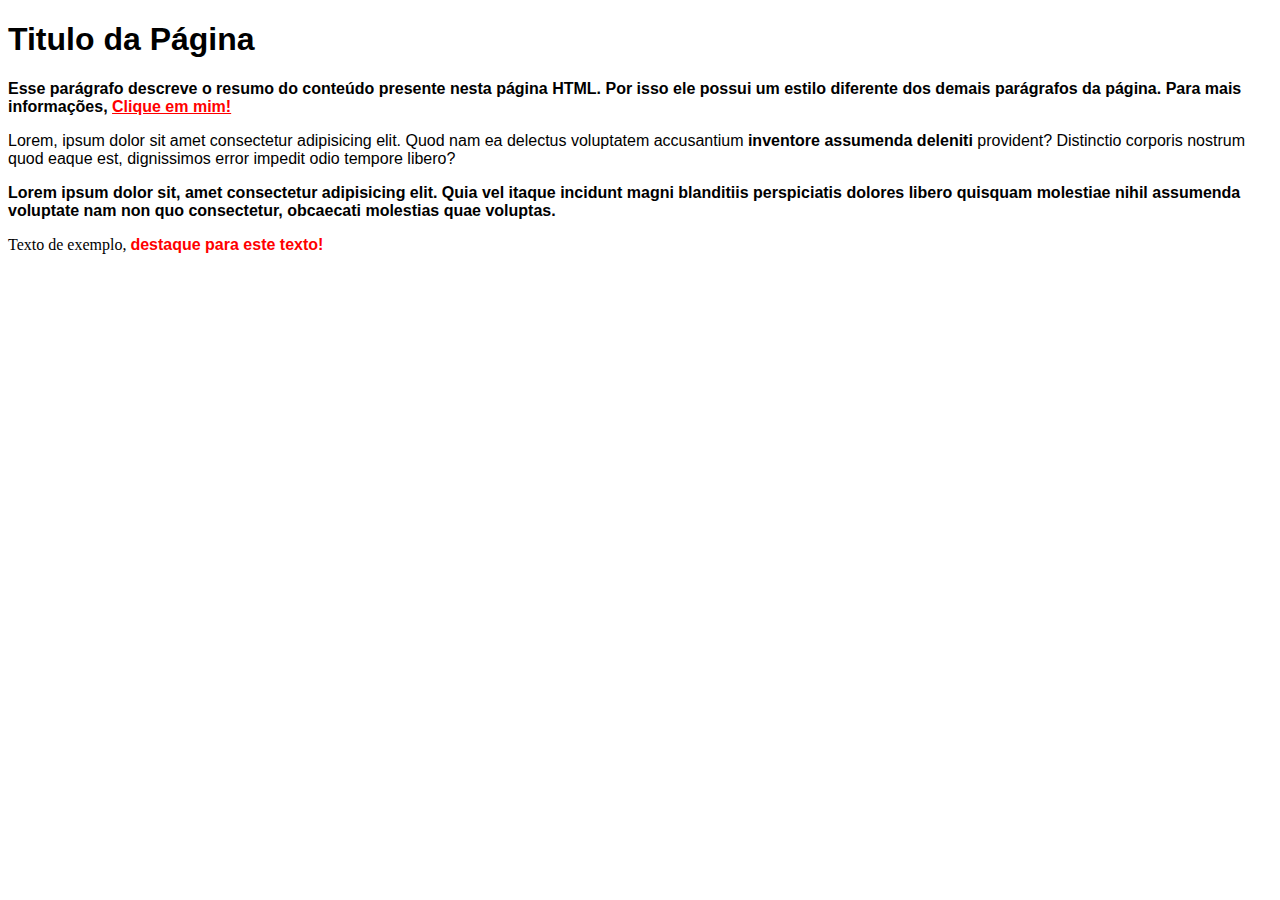
<file: Aula 11. 2 - CSS Seletores/index.html>
<!DOCTYPE html>
<html lang="pt-br">
<head>
    <meta charset="UTF-8">
    <meta name="viewport" content="width=device-width, initial-scale=1.0">
    <title>Exercícios Seletores</title>
    <link href="style.css" rel="stylesheet"/>
</head>
<body>
    <h1 class="destaque">Titulo da Página</h1>

    <p>
        Esse parágrafo descreve o resumo do conteúdo presente nesta página HTML.
        Por isso ele possui um estilo diferente dos demais parágrafos da página.
        Para mais informações, <a href="http://www.google.com">Clique em mim!</a>   
    </p>

    <p>
    Lorem, ipsum dolor sit amet consectetur adipisicing elit. Quod nam ea delectus
     voluptatem accusantium <strong>inventore assumenda deleniti</strong> provident? Distinctio corporis
     nostrum quod eaque est, dignissimos error impedit odio tempore libero?
    </p>
    <p class="destaque">
        Lorem ipsum dolor sit, amet consectetur adipisicing elit. Quia vel itaque
        incidunt magni blanditiis perspiciatis dolores libero quisquam molestiae nihil
         assumenda voluptate nam non quo consectetur, obcaecati molestias quae voluptas.
    </p>
<div>
    Texto de exemplo, <strong class="destaque">destaque para este texto!</strong>
</div>



</body>
</html>
</file>
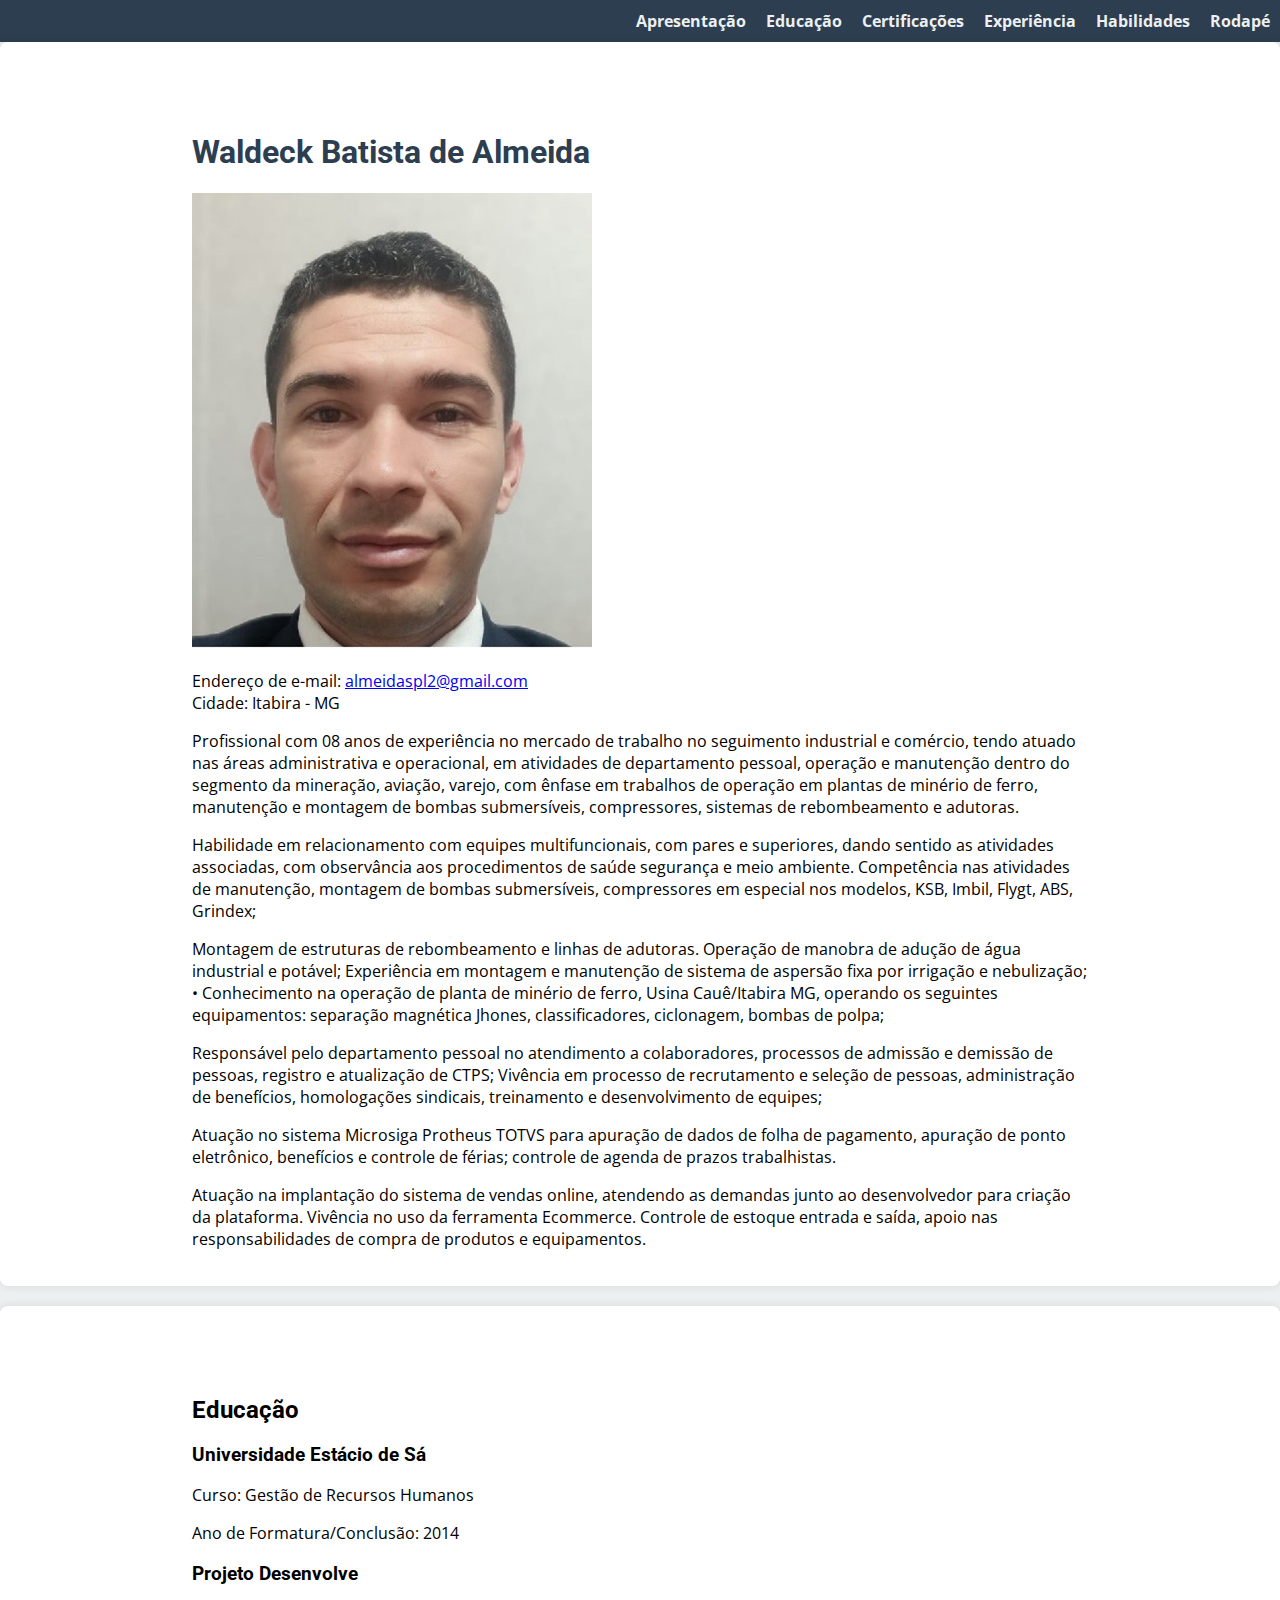
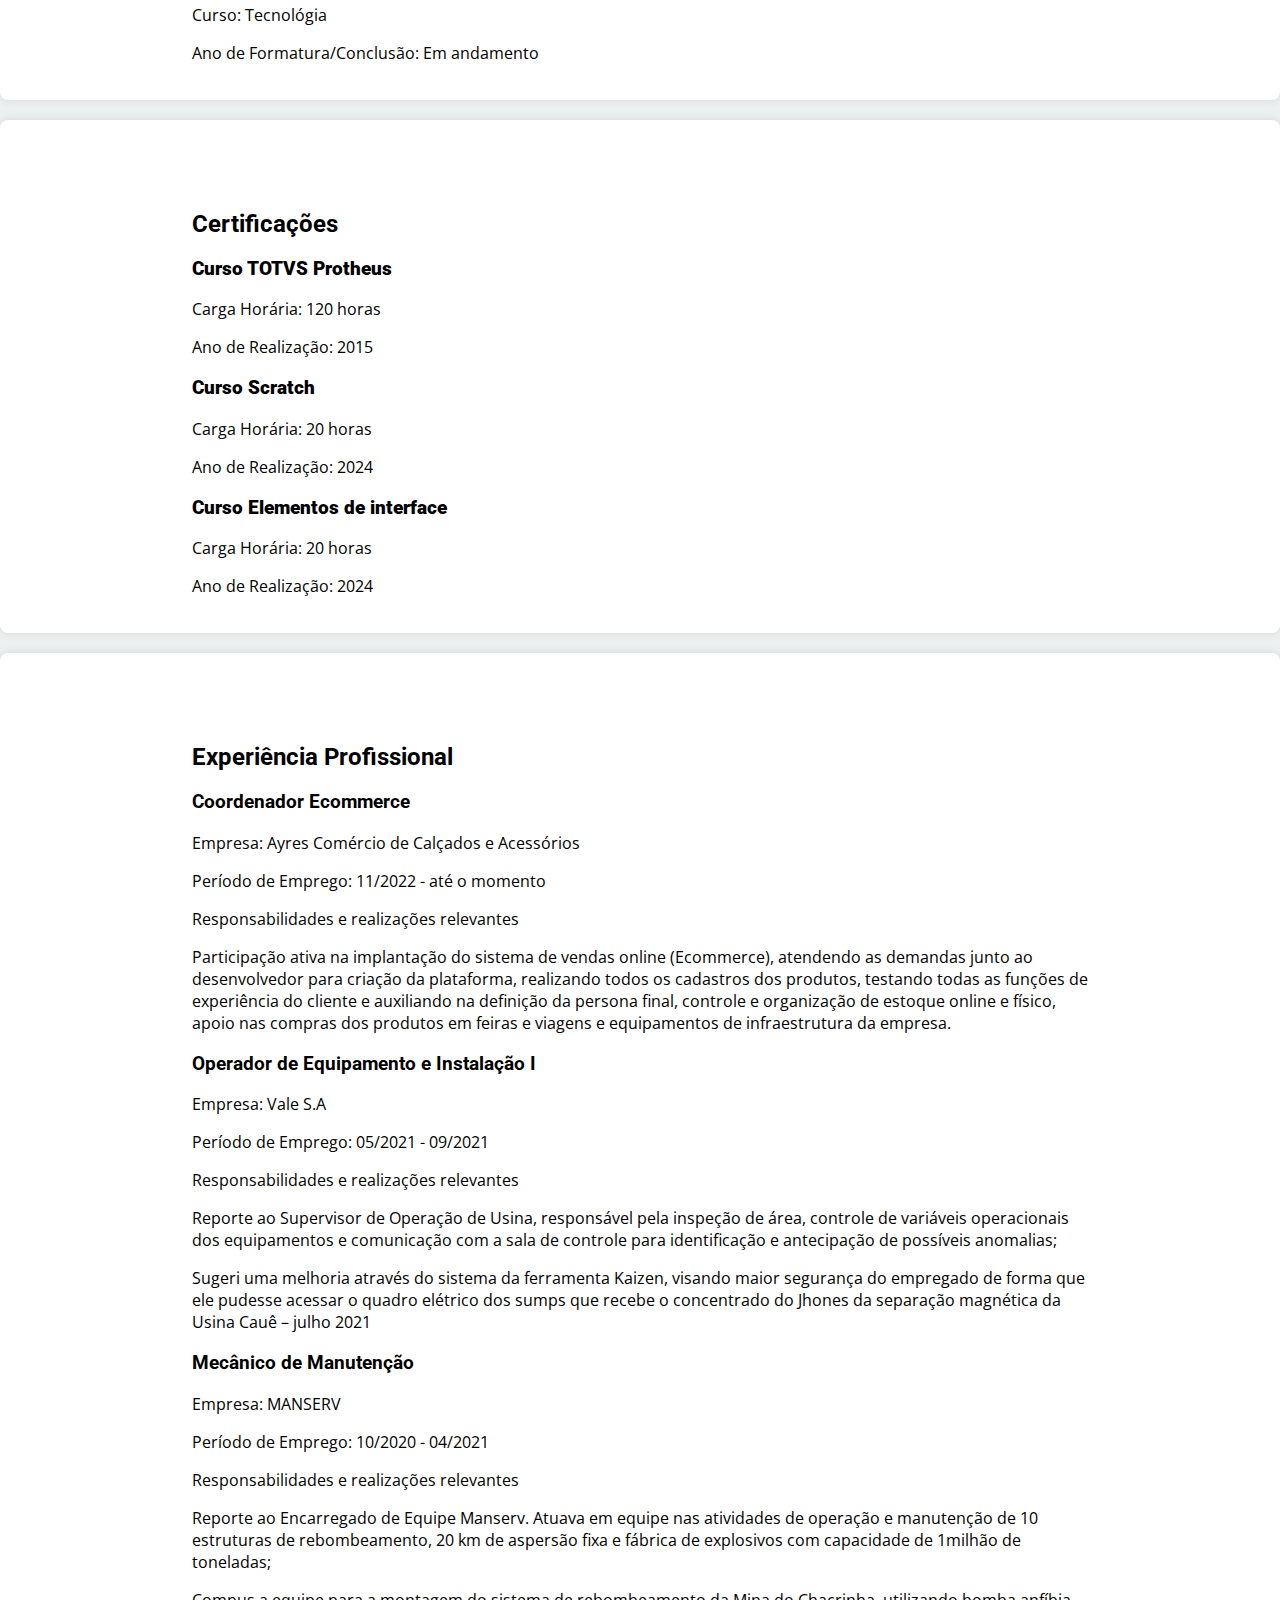
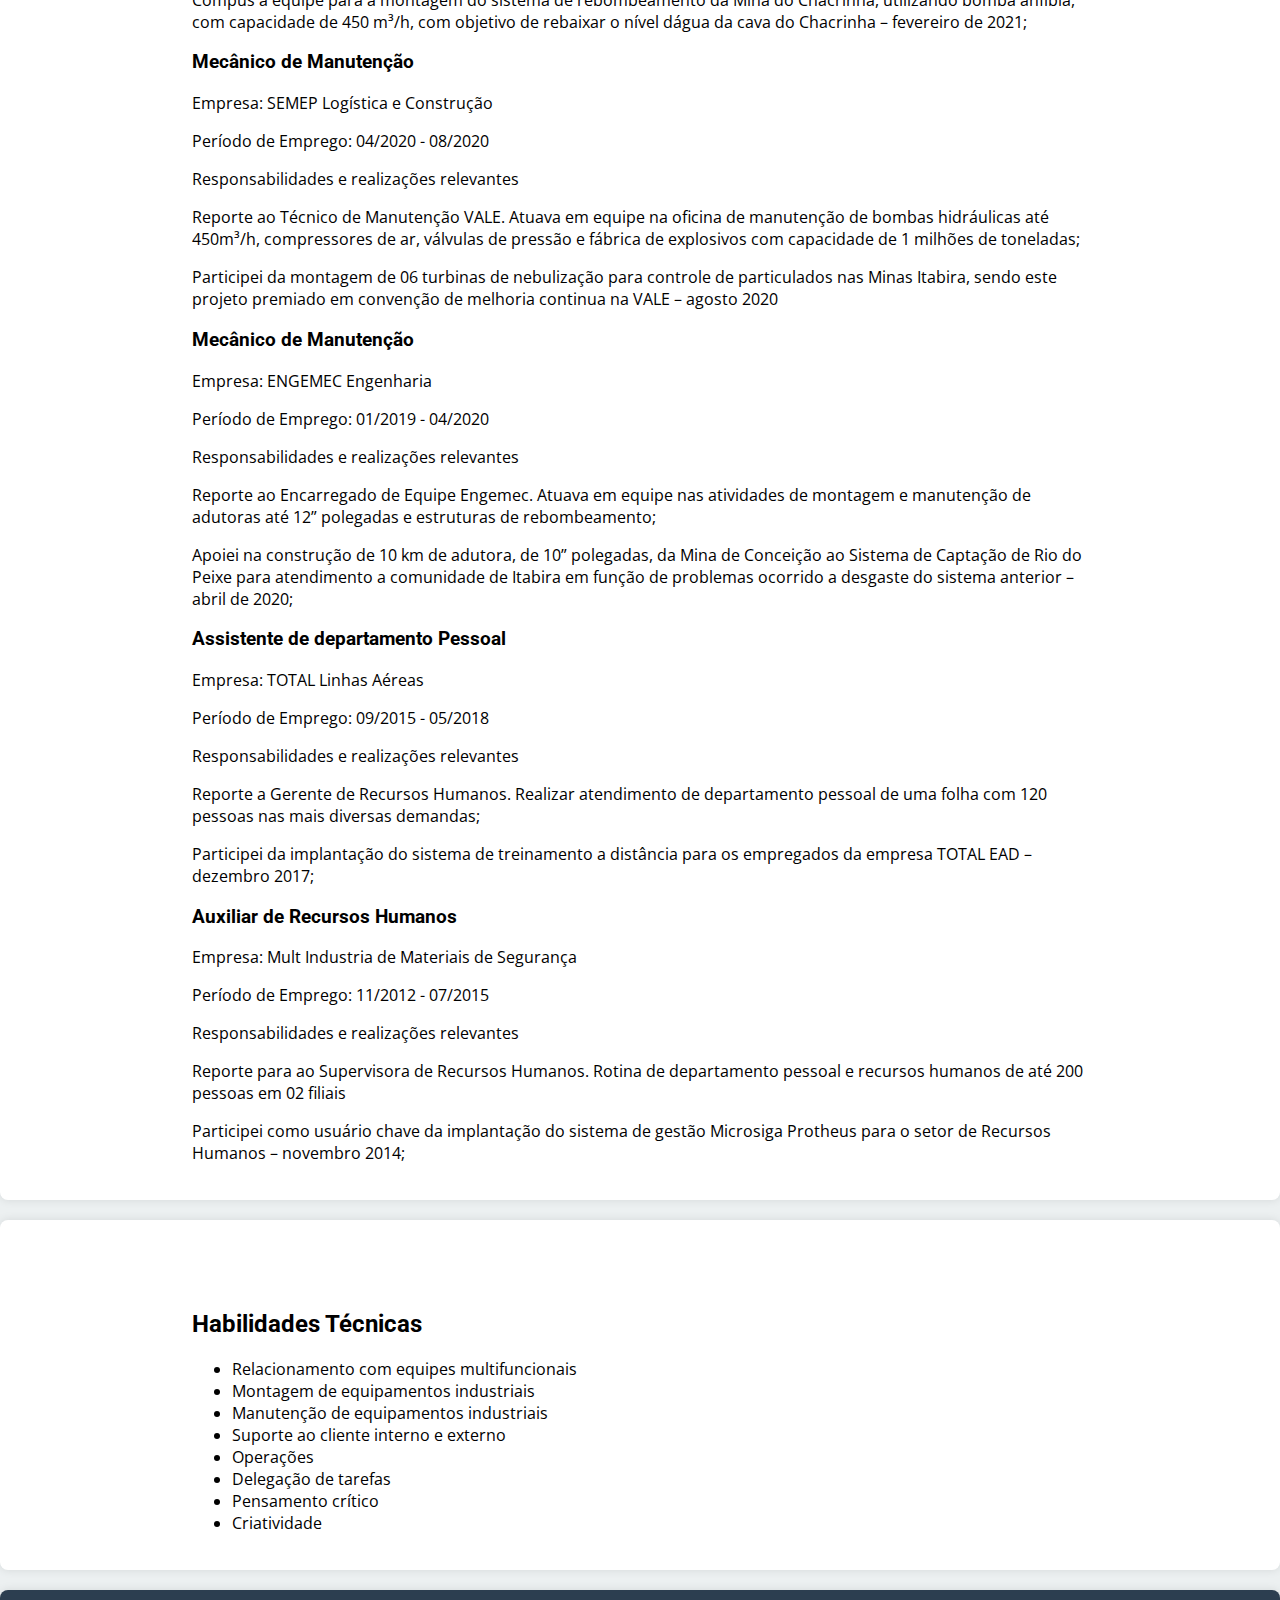
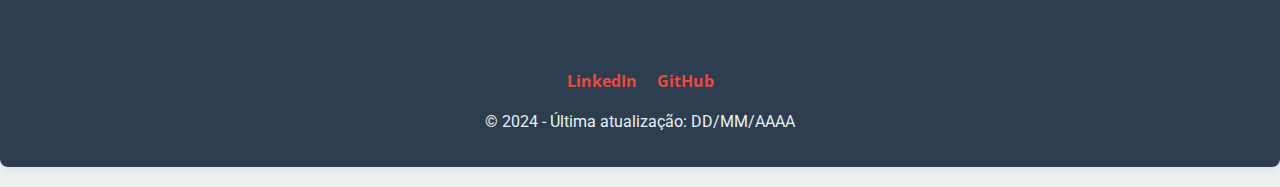
<file: Trabalho - Curriculo - CSS/index.html>
<!DOCTYPE html>
<html lang="pt-br">
<head>
    <meta charset="UTF-8">
    <meta name="viewport" content="width=device-width, initial-scale=1.0">
    <title>Currículo de Waldeck B. Almeida</title>
    <link rel="stylesheet" href="style.css"> <!-- Inclua o caminho correto para o arquivo CSS -->
</head>
<body>

<nav>
    <ul>
        <li><a href="#apresentacao">Apresentação</a></li>
        <li><a href="#educacao">Educação</a></li>
        <li><a href="#certificacoes">Certificações</a></li>
        <li><a href="#experiencia">Experiência</a></li>
        <li><a href="#habilidades">Habilidades</a></li>
        <li><a href="#rodape">Rodapé</a></li>
    </ul>
</nav>

<header id="apresentacao">
    <h1>Waldeck Batista de Almeida</h1>
    <img src="imgs/fotocv1.jpg" alt="Foto de [Seu Nome]"> <!-- Adicione o caminho correto para a sua foto -->
    <p>
        Endereço de e-mail: <a href="mailto:seuemail@example.com">almeidaspl2@gmail.com</a><br>
        Cidade: Itabira - MG
    </p>
    <p>
        Profissional com 08 anos de experiência no mercado de trabalho no seguimento industrial e comércio, tendo atuado nas 
        áreas administrativa e operacional, em atividades de departamento pessoal, operação e manutenção dentro do segmento 
        da mineração, aviação, varejo, com ênfase em trabalhos de operação em plantas de minério de ferro, manutenção e montagem de 
        bombas submersíveis, compressores, sistemas de rebombeamento e adutoras.
    </p>
    <p>
        Habilidade em relacionamento com equipes multifuncionais, com pares e superiores, dando sentido as atividades associadas,
        com observância aos procedimentos de saúde segurança e meio ambiente. 
        Competência nas atividades de manutenção, montagem de bombas submersíveis, compressores em especial nos modelos, KSB, Imbil, Flygt, ABS, Grindex;
    </p>
    <p>
        Montagem de estruturas de rebombeamento e linhas de adutoras. Operação de manobra de adução de água industrial e potável;
        Experiência em montagem e manutenção de sistema de aspersão fixa por irrigação e nebulização; • Conhecimento na operação 
        de planta de minério de ferro, Usina Cauê/Itabira MG, operando os seguintes equipamentos: separação magnética Jhones, 
        classificadores, ciclonagem, bombas de polpa;
    </p>
    <p>
        Responsável pelo departamento pessoal no atendimento a colaboradores, processos de admissão e demissão de pessoas, 
        registro e atualização de CTPS;
        Vivência em processo de recrutamento e seleção de pessoas, administração de benefícios, homologações sindicais, 
        treinamento e desenvolvimento de equipes;
    </p>
    <p>
        Atuação no sistema Microsiga Protheus TOTVS para apuração de dados de folha de pagamento, apuração de ponto eletrônico,
        benefícios e controle de férias; controle de agenda de prazos trabalhistas.
    </p>
    <p>
        Atuação na implantação do sistema de vendas online, atendendo as demandas junto ao desenvolvedor para criação da plataforma.
        Vivência no uso da ferramenta Ecommerce.
        Controle de estoque entrada e saída, apoio nas responsabilidades de compra de produtos e equipamentos.
    </p>
</header>

<section id="educacao">
    <h2>Educação</h2>
    <div>
        <h3>Universidade Estácio de Sá</h3>
        <p>Curso: Gestão de Recursos Humanos</p>
        <p>Ano de Formatura/Conclusão: 2014</p>
    </div>
    <div>
        <h3>Projeto Desenvolve</h3>
        <p>Curso: Tecnológia</p>
        <p>Ano de Formatura/Conclusão: Em andamento</p>
    </div>
    <!-- Adicione mais instituições conforme necessário -->
</section>

<section id="certificacoes">
    <h2>Certificações</h2>
    <div>
        <h3><strong>Curso TOTVS Protheus</strong></h3>
        <p>Carga Horária: 120 horas</p>
        <p>Ano de Realização: 2015</p>
    </div>
    <div>
        <h3><strong>Curso Scratch</strong></h3>
        <p>Carga Horária: 20 horas</p>
        <p>Ano de Realização: 2024</p>
    </div>
    <div>
        <h3><strong>Curso Elementos de interface</strong></h3>
        <p>Carga Horária: 20 horas</p>
        <p>Ano de Realização: 2024</p>
    </div>
    <!-- Adicione mais certificações conforme necessário -->
</section>

<section id="experiencia">
    <h2>Experiência Profissional</h2>
    <div>
        <h3>Coordenador Ecommerce</h3>
        <p>Empresa: Ayres Comércio de Calçados e Acessórios</p>
        <p>Período de Emprego: 11/2022 - até o momento</p>
        <p>Responsabilidades e realizações relevantes</p>
        <P>Participação ativa na implantação do sistema de vendas online (Ecommerce), atendendo as demandas junto ao desenvolvedor para criação da plataforma,
            realizando todos os cadastros dos produtos, testando todas as funções de experiência do cliente e auxiliando na definição da persona
            final, controle e organização de estoque online e físico, apoio nas compras dos produtos em feiras e viagens
            e equipamentos de infraestrutura da empresa. </P>
    </div>

    <div>
        <h3>Operador de Equipamento e Instalação I</h3>
        <p>Empresa: Vale S.A</p>
        <p>Período de Emprego: 05/2021 - 09/2021</p>
        <p>Responsabilidades e realizações relevantes</p>
        <P> Reporte ao Supervisor de Operação de Usina, responsável pela inspeção de área, controle de variáveis operacionais dos equipamentos e comunicação
            com a sala de controle para identificação e antecipação de possíveis anomalias; </P>
        <P>
            Sugeri uma melhoria através do sistema da ferramenta Kaizen, visando maior segurança do empregado de forma que ele pudesse acessar o quadro elétrico dos
            sumps que recebe o concentrado do Jhones da separação magnética da Usina Cauê – julho 2021
        </P>
    </div>

    <div>
        <h3>Mecânico de Manutenção</h3>
        <p>Empresa: MANSERV</p>
        <p>Período de Emprego: 10/2020 - 04/2021</p>
        <p>Responsabilidades e realizações relevantes</p>
        <P> Reporte ao Encarregado de Equipe Manserv. Atuava em equipe nas atividades de operação e manutenção de 10 estruturas de rebombeamento, 20 km de
            aspersão fixa e fábrica de explosivos com capacidade de  1milhão de toneladas; </P>
        <P>
            Compus a equipe para a montagem do sistema de rebombeamento da Mina do Chacrinha, utilizando bomba anfíbia, com capacidade de 450 m³/h, com objetivo
            de rebaixar o nível dágua da cava do Chacrinha – fevereiro de 2021;
        </P>
    </div>

    <div>
        <h3>Mecânico de Manutenção</h3>
        <p>Empresa: SEMEP Logística e Construção</p>
        <p>Período de Emprego: 04/2020 - 08/2020</p>
        <p>Responsabilidades e realizações relevantes</p>
        <P> Reporte ao Técnico de Manutenção VALE. Atuava em equipe na oficina de manutenção de bombas hidráulicas até 450m³/h, compressores de ar, válvulas de pressão
            e fábrica de explosivos com capacidade de 1 milhões de toneladas;</P>
        <P>
            Participei da montagem de 06 turbinas de nebulização para controle de particulados nas Minas Itabira, sendo este projeto premiado em convenção de melhoria
            continua na VALE – agosto 2020
        </P>
    </div>

    <div>
        <h3>Mecânico de Manutenção</h3>
        <p>Empresa: ENGEMEC Engenharia</p>
        <p>Período de Emprego: 01/2019 - 04/2020</p>
        <p>Responsabilidades e realizações relevantes</p>
        <P>Reporte ao Encarregado de Equipe Engemec. Atuava em equipe nas atividades de montagem e manutenção de adutoras até 12” polegadas
            e estruturas de rebombeamento;
        </P>
        <P> Apoiei na construção de 10 km de adutora, de 10” polegadas, da Mina de Conceição ao Sistema de Captação de Rio do Peixe para
            atendimento a comunidade de Itabira em função de problemas ocorrido a desgaste do sistema anterior – abril de 2020; 
        </P>
    </div>

    <div>
        <h3>Assistente de departamento Pessoal</h3>
        <p>Empresa: TOTAL Linhas Aéreas</p>
        <p>Período de Emprego: 09/2015 - 05/2018</p>
        <p>Responsabilidades e realizações relevantes</p>
        <P>Reporte a Gerente de Recursos Humanos. Realizar atendimento de departamento pessoal de uma folha
            com 120 pessoas nas mais diversas demandas;
        </P>
        <P>Participei da implantação do sistema de treinamento a distância para os empregados da empresa TOTAL EAD – dezembro 2017; </P>
    </div>

    <div>
        <h3>Auxiliar de Recursos Humanos</h3>
        <p>Empresa: Mult Industria de Materiais de Segurança</p>
        <p>Período de Emprego: 11/2012 - 07/2015</p>
        <p>Responsabilidades e realizações relevantes</p>
        <P>Reporte para ao Supervisora de Recursos Humanos. Rotina de departamento pessoal e recursos humanos de até 200 pessoas em 02 filiais </P>
        <P>Participei como usuário chave da implantação do sistema de gestão Microsiga Protheus para o setor de Recursos Humanos – novembro 2014; </P>
    </div>
    <!-- Adicione mais experiências conforme necessário -->
</section>

<section id="habilidades">
    <h2>Habilidades Técnicas</h2>
    <ul>
        <li>Relacionamento com equipes multifuncionais</li>
        <li>Montagem de equipamentos industriais</li>
        <li>Manutenção de equipamentos industriais</li>
        <li>Suporte ao cliente interno e externo</li>
        <li>Operações</li>
        <li>Delegação de tarefas</li>
        <li>Pensamento crítico</li>
        <li>Criatividade</li>
        <!-- Adicione mais habilidades conforme necessário -->
    </ul>
</section>

<footer id="rodape">
    <nav>
        <ul>
            <li><a href="https://www.linkedin.com/in/waldeck-batista-de-almeida?lipi=urn%3Ali%3Apage%3Ad_flagship3_profile_view_base_contact_details%3BT0ExE1zmTP%2BvEGVbeXFJBg%3D%3D" target="_blank">LinkedIn</a></li>
            <li><a href="https://github.com/wdkalmeida" target="_blank">GitHub</a></li>
            <!-- Adicione mais links conforme necessário -->
        </ul>
    </nav>
    <p>&copy; 2024 - Última atualização: DD/MM/AAAA</p>
</footer>

</body>
</html>
</file>
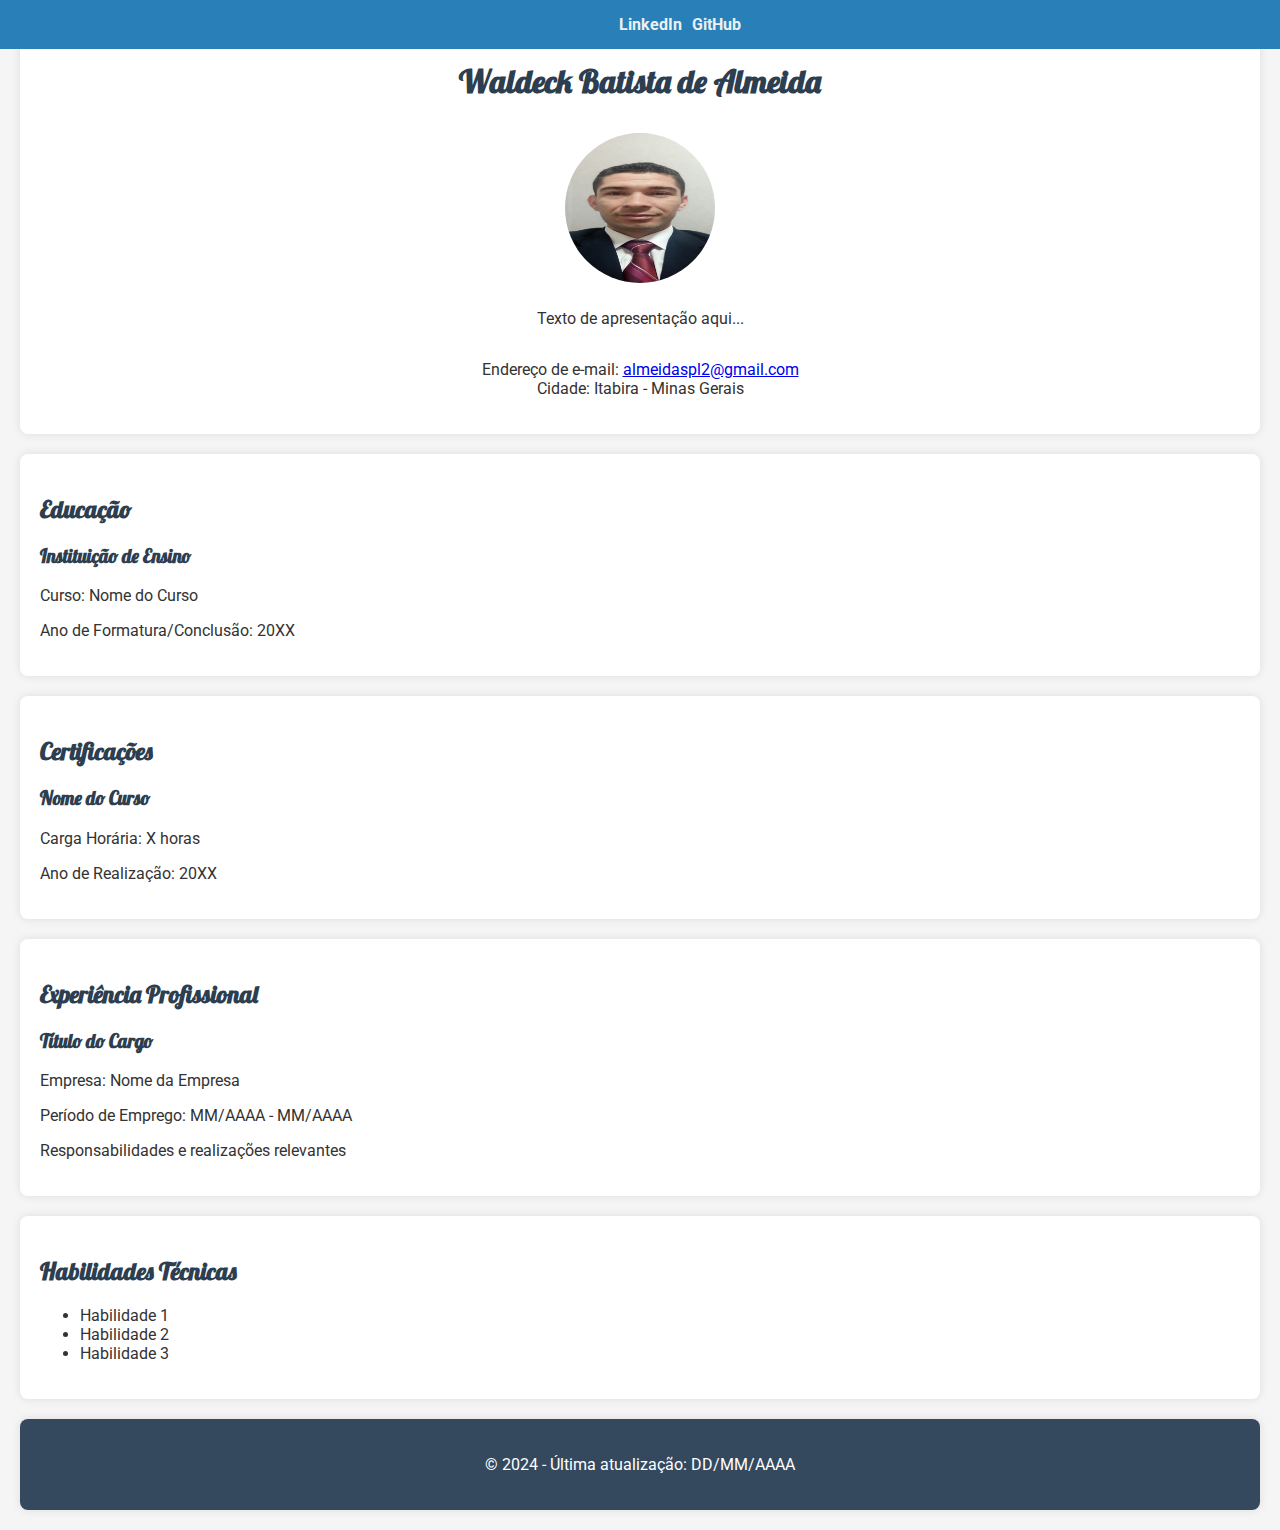
<file: Trabalho CV- NV/index.html>
<!DOCTYPE html>
<html lang="pt-br">
<head>
    <meta charset="UTF-8">
    <meta name="viewport" content="width=device-width, initial-scale=1.0">
    <title>Currículo de [Seu Nome]</title>
    <link rel="stylesheet" href="styles.css">
</head>
<body>

<nav>
    <ul>
        <li><a href="#apresentacao">Apresentação</a></li>
        <li><a href="#educacao">Educação</a></li>
        <li><a href="#certificacoes">Certificações</a></li>
        <li><a href="#experiencia">Experiência</a></li>
        <li><a href="#habilidades">Habilidades</a></li>
        <li><a href="#rodape">Rodapé</a></li>
    </ul>
</nav>

<header id="apresentacao">
    <h1>Waldeck Batista de Almeida</h1>
    <img src="imgs/WhatsApp Image 2024-06-14 at 17.10.03.jpeg" alt="Foto de [Seu Nome]">
    <p>
        Texto de apresentação aqui...
    </p>
    <p>
        Endereço de e-mail: <a href="mailto:seuemail@example.com">almeidaspl2@gmail.com</a><br>
        Cidade: Itabira - Minas Gerais
    </p>
</header>

<section id="educacao">
    <h2>Educação</h2>
    <div>
        <h3>Instituição de Ensino</h3>
        <p>Curso: Nome do Curso</p>
        <p>Ano de Formatura/Conclusão: 20XX</p>
    </div>
    <!-- Adicione mais instituições conforme necessário -->
</section>

<section id="certificacoes">
    <h2>Certificações</h2>
    <div>
        <h3><strong>Nome do Curso</strong></h3>
        <p>Carga Horária: X horas</p>
        <p>Ano de Realização: 20XX</p>
    </div>
    <!-- Adicione mais certificações conforme necessário -->
</section>

<section id="experiencia">
    <h2>Experiência Profissional</h2>
    <div>
        <h3>Título do Cargo</h3>
        <p>Empresa: Nome da Empresa</p>
        <p>Período de Emprego: MM/AAAA - MM/AAAA</p>
        <p>Responsabilidades e realizações relevantes</p>
    </div>
    <!-- Adicione mais experiências conforme necessário -->
</section>

<section id="habilidades">
    <h2>Habilidades Técnicas</h2>
    <ul>
        <li>Habilidade 1</li>
        <li>Habilidade 2</li>
        <li>Habilidade 3</li>
        <!-- Adicione mais habilidades conforme necessário -->
    </ul>
</section>

<footer id="rodape">
    <nav>
        <ul>
            <li><a href="https://linkedin.com/seu-perfil">LinkedIn</a></li>
            <li><a href="https://github.com/seu-username">GitHub</a></li>
            <!-- Adicione mais links conforme necessário -->
        </ul>
    </nav>
    <p>&copy; 2024 - Última atualização: DD/MM/AAAA</p>
</footer>

</body>
</html>
</file>
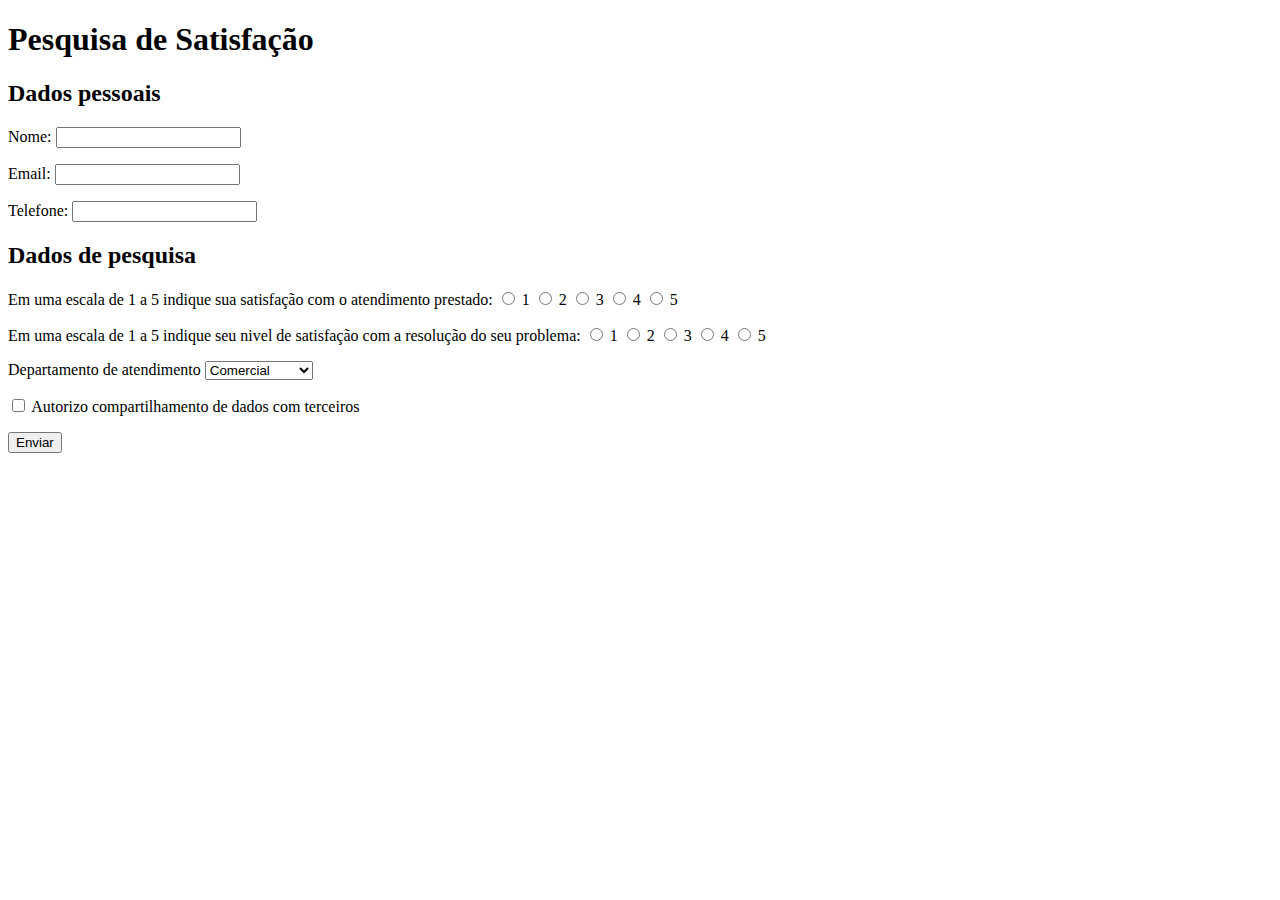
<file: Formulario.html>
<!DOCTYPE html>
<html lang="pt-br">
<head>
    <meta charset="UTF-8">
    <meta name="viewport" content="width=device-width, initial-scale=1.0">
    <title>Formulário de pesquisa</title>
</head>
<body>
    <h1>Pesquisa de Satisfação</h1>
    <form method="post" action="processar-pesquisa.html">
        <section>
            <h2>Dados pessoais</h2>
            <p>
                <label for="nome">Nome: </label>
                <input type="text" id="nome" />
            </p>
            <P>
                <label for="email">Email:</label>
                <input type="text" id="email" />
            </P>
            <p>
                <label for="telefone">Telefone: </label>
                <input type="tel" id="telefone" />
            </p>
        </section>
        <section>
            <h2>Dados de pesquisa</h2>
            <p>Em uma escala de 1 a 5 indique sua satisfação com o atendimento prestado:
                <input type="radio"  id="1" name="nivel-atendimento"/>
                <label for="1">1</label>
                <input type="radio"  id="2" name="nivel-atendimento"/>
                <label for="2">2</label>
                <input type="radio"  id="3" name="nivel-atendimento"/>
                <label for="3">3</label>
                <input type="radio"  id="4" name="nivel-atendimento"/>
                <label for="4">4</label>
                <input type="radio"  id="5" name="nivel-atendimento"/>
                <label for="5">5</label>
            </p>
            <P>
                Em uma escala de 1 a 5 indique seu nivel de satisfação com a resolução do seu problema:
                <input type="radio"  id="1" name="nivel-resolução"/>
                <label for="1">1</label>
                <input type="radio"  id="2" name="nivel-resolução"/>
                <label for="2">2</label>
                <input type="radio"  id="3" name="nivel-resolução"/>
                <label for="3">3</label>
                <input type="radio"  id="4" name="nivel-resolução"/>
                <label for="4">4</label>
                <input type="radio"  id="5" name="nivel-resolução"/>
                <label for="5">5</label>

            </P>
            <p>
                <label for="departamento"> Departamento de atendimento</label>
                <select>
                    <option>Comercial</option>
                    <option>Financeiro</option>
                    <option>Cancelamento</option>
                    <option>Logistica</option>
                    <option>Ecommerce</option>
                </select>
                <p>
                    <input type="checkbox" id="compartilhar-dados" />
                    <label for="compartilhar-dados">Autorizo compartilhamento de dados com terceiros</label>
                </p>
            </p>
        </section>
        <input type="submit" value="Enviar" />   
    </form>
</body>
</html>
</file>
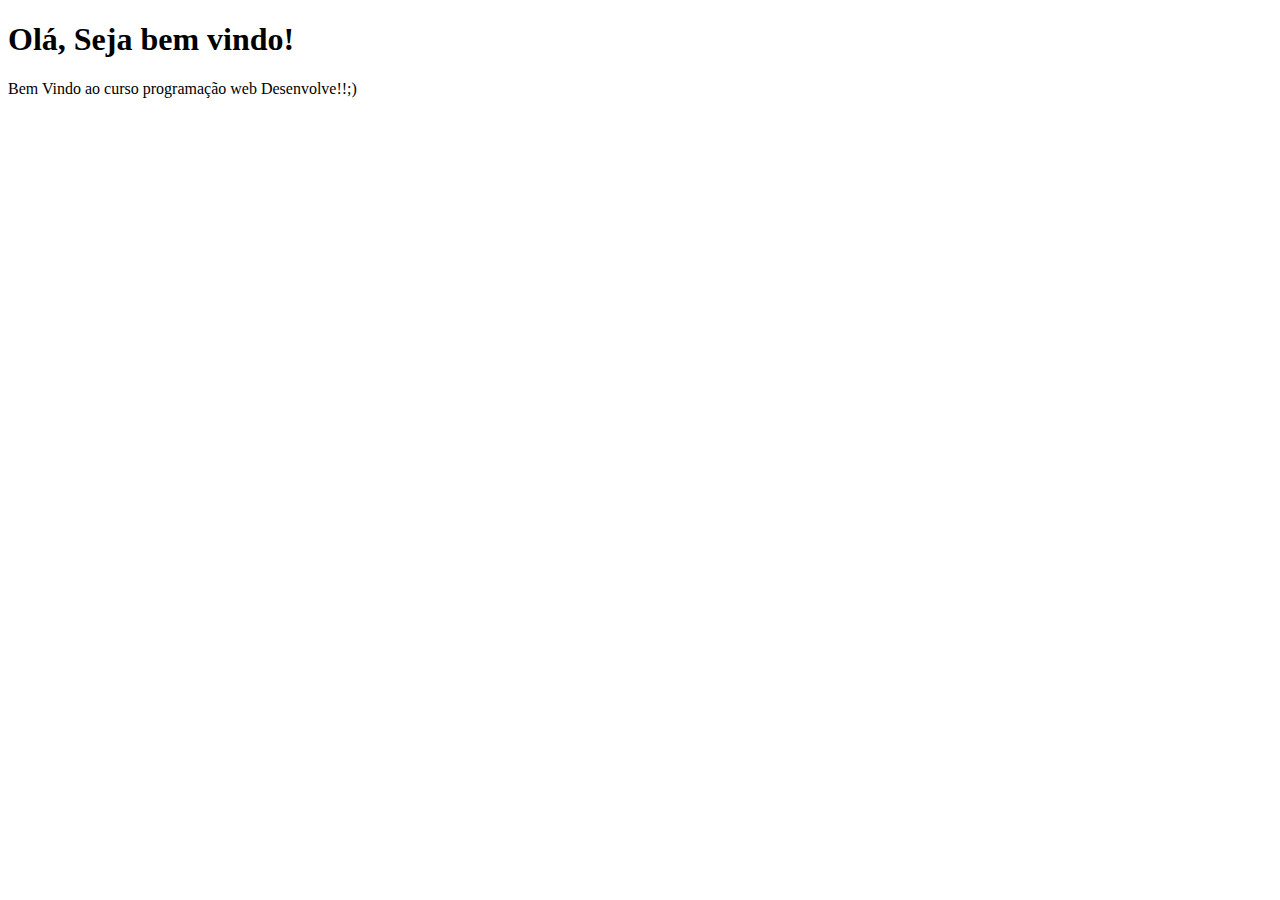
<file: hello-word.html>
<!DOCTYPE html>
<html>
    <head></head>
    <title>Olá Mundo!</title>

    <body>
        <h1>Olá, Seja bem vindo!</h1>
        <p>
            Bem Vindo ao curso programação web Desenvolve!!;)
        </p>
    </body>
    </body>
</html>
</file>
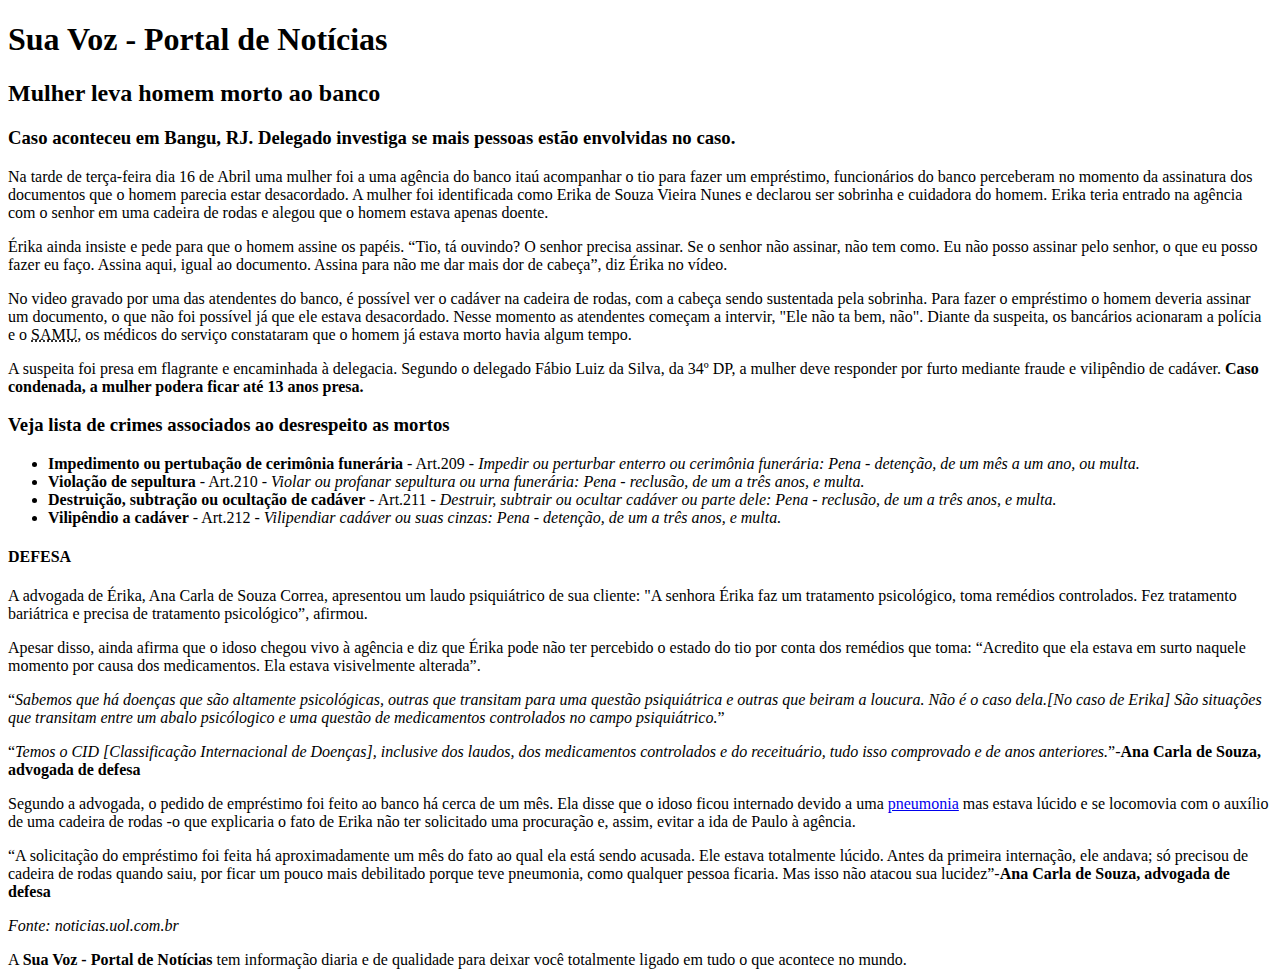
<file: noticia.html>
<!DOCTYPE html>
<html lang="pt-br">
<head>
    <meta charset="UTF-8">
    <meta name="viewport" content="width=device-width, initial-scale=1.0">
    <title>Sua Voz - Portal de Notícias</title>
</head>
<body>
    <h1>Sua Voz - Portal de Notícias</h1>

    <h2><strong>Mulher leva homem morto ao banco</strong></h2>
    <h3>Caso aconteceu em Bangu, RJ. Delegado investiga se mais pessoas estão envolvidas no caso.</h3>
    <div>
     </div>
    <p>
    Na tarde de terça-feira dia 16 de Abril uma mulher foi a uma agência do banco itaú acompanhar o tio para fazer um empréstimo, funcionários do banco perceberam 
 no momento da assinatura dos documentos que o homem parecia estar desacordado.
    A mulher foi identificada como Erika de Souza Vieira Nunes e declarou ser sobrinha e cuidadora do homem. Erika teria entrado na agência 
com o senhor em uma cadeira de rodas e alegou que o homem estava apenas doente.
</p>
<p>Érika ainda insiste e pede para que o homem assine os papéis. “Tio, tá ouvindo? O senhor precisa assinar. Se o senhor não assinar, não tem como.
Eu não posso assinar pelo senhor, o que eu posso fazer eu faço. Assina aqui, igual ao documento. Assina para não me dar mais dor de cabeça”, diz Érika no vídeo.
</p>
<p>No video gravado por uma das atendentes do banco, é possível ver o cadáver na cadeira de rodas, com a cabeça sendo sustentada pela sobrinha.
Para fazer o empréstimo o homem deveria assinar um documento, o que não foi possível já que ele estava desacordado. Nesse momento as atendentes 
começam a intervir, "Ele não ta bem, não". Diante da suspeita, os bancários acionaram a polícia e o <abbr title="Serviço Atendimento Movél Urgência">SAMU</abbr>,
os médicos do serviço constataram que o homem já estava morto havia algum tempo.
</p>

<p>A suspeita foi presa em flagrante e encaminhada à delegacia. 
    Segundo o delegado Fábio Luiz da Silva, da 34º DP, a mulher deve responder por furto mediante fraude e vilipêndio de cadáver. <strong>Caso condenada, a mulher
        podera ficar até 13 anos presa.</strong></p>
<h3><strong>Veja lista de crimes associados ao desrespeito as mortos</strong></h3>

<ul>
    <li> <strong>Impedimento ou pertubação de cerimônia funerária</strong>
        - Art.209 - <em>Impedir ou perturbar enterro ou cerimônia funerária:
            Pena - detenção, de um mês a um ano, ou multa.</em>
    </li>
    <li> <Strong>Violação de sepultura</Strong> - Art.210 - <em>Violar ou profanar sepultura ou urna funerária:
        Pena - reclusão, de um a três anos, e multa.</em>
    </li>
    <li><Strong>Destruição, subtração ou ocultação de cadáver</Strong> - Art.211 - <em> Destruir, subtrair ou ocultar cadáver ou parte dele:
        Pena - reclusão, de um a três anos, e multa.</em>
    </li>
    <li><strong>Vilipêndio a cadáver</strong> - Art.212 - <em>Vilipendiar cadáver ou suas cinzas:
        Pena - detenção, de um a três anos, e multa.</em></li>

</ul>

<h4>DEFESA</h4>
<p> A advogada de Érika, Ana Carla de Souza Correa, apresentou um laudo psiquiátrico de sua cliente: "A senhora Érika faz um tratamento psicológico, toma remédios controlados.
 Fez tratamento bariátrica e precisa de tratamento psicológico”, afirmou.</p>

 <p>Apesar disso, ainda afirma que o idoso chegou vivo à agência e diz que Érika pode não ter percebido o estado do tio por conta dos remédios que toma: 
 “Acredito que ela estava em surto naquele momento por causa dos medicamentos. Ela estava visivelmente alterada”.</p>    

 <p> <q><em>Sabemos que há doenças que são altamente psicológicas, outras que transitam para uma questão psiquiátrica e outras que beiram a loucura.
    Não é o caso dela.[No caso de Erika] São situações que transitam entre um abalo psicólogico e uma questão de medicamentos controlados no 
campo psiquiátrico.</em></q></p>

<p> <q><em>Temos o CID [Classificação Internacional de Doenças], inclusive dos laudos, dos medicamentos controlados e do receituário, tudo isso
    comprovado e de anos anteriores.</em></q>-<strong>Ana Carla de Souza, advogada de defesa</strong></p>

    <p> Segundo a advogada, o pedido de empréstimo foi feito ao banco há cerca de um mês. Ela disse que o idoso ficou internado devido a uma <a href="https://vidasaudavel.einstein.br/pneumonia-principais-informacoes/" target="_blank">pneumonia</a> mas estava lúcido 
    e se locomovia com o auxílio de uma cadeira de rodas -o que explicaria o fato de Erika não ter solicitado uma procuração e, 
    assim, evitar a ida de Paulo à agência.</p>

    <P><q>A solicitação do empréstimo foi feita há aproximadamente um mês do fato ao qual ela está sendo acusada. Ele estava totalmente lúcido. Antes da primeira internação, ele andava; 
        só precisou de cadeira de rodas quando saiu, por ficar um pouco mais debilitado porque teve pneumonia, como qualquer pessoa ficaria. Mas isso não atacou sua lucidez</q>-<strong>Ana Carla de Souza, advogada de defesa</strong></P>

        <p><em>Fonte: noticias.uol.com.br</em></p>

</body>
<footer>A <strong>Sua Voz - Portal de Notícias</strong> tem informação diaria e de qualidade para deixar
    você totalmente ligado em tudo o que acontece no mundo.</footer>
</html>
</file>
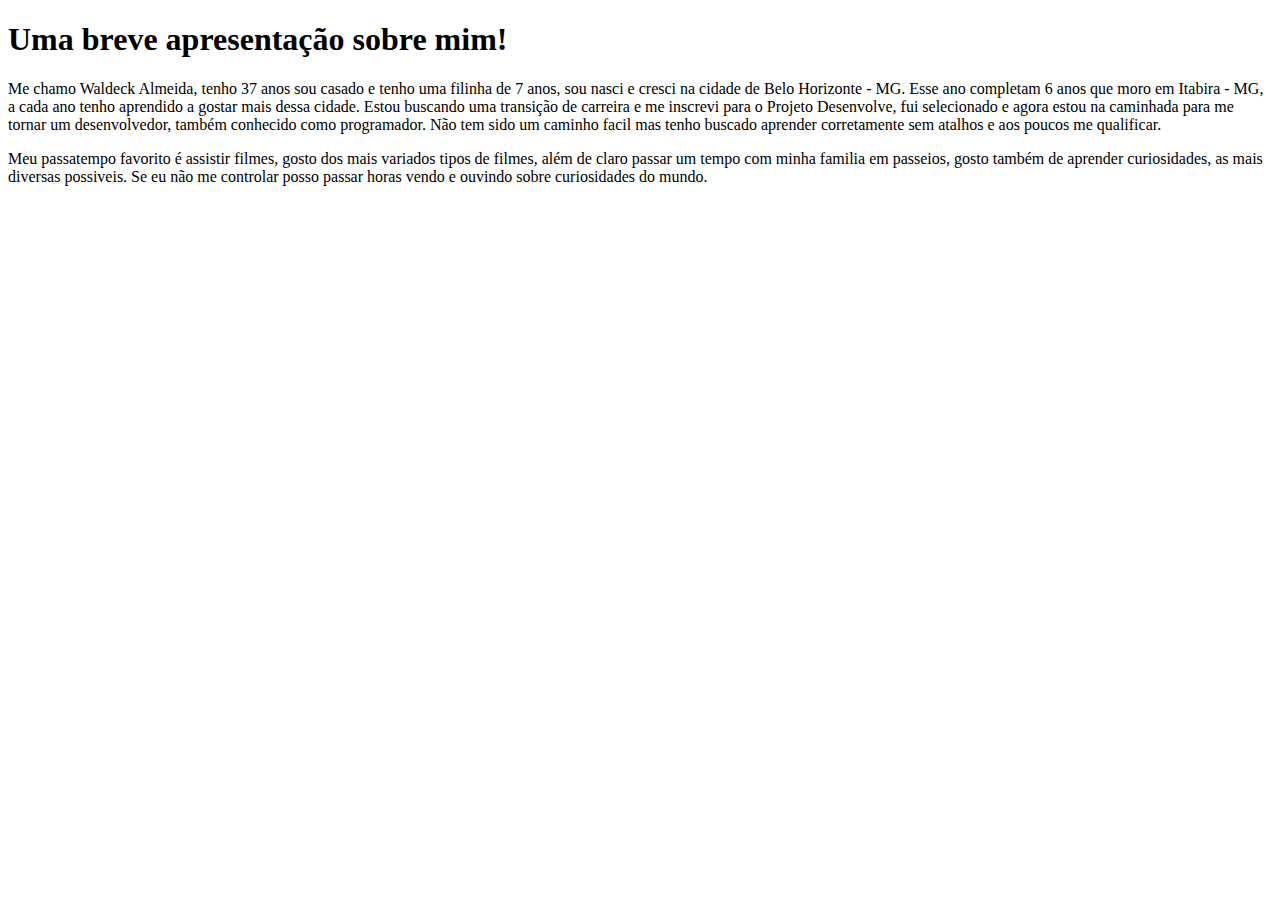
<file: hello-html/pagina.html>
<!DOCTYPE html>
<html lang="en">
<head>
    <meta charset="UTF-8">
    <meta name="viewport" content="width=device-width, initial-scale=1.0">
    <title>Quem é Waldeck Almeida</title>
</head>
<body>
    <h1>Uma breve apresentação sobre mim!
</h1>
    <p>Me chamo Waldeck Almeida, tenho 37 anos sou casado e tenho uma filinha de 7 anos, sou nasci e cresci na cidade de Belo Horizonte - MG. Esse ano completam 6 anos que moro em Itabira - MG, a cada ano tenho aprendido a gostar mais dessa cidade. Estou buscando uma transição de carreira e me inscrevi para o Projeto Desenvolve, fui selecionado e agora estou na caminhada para me tornar um desenvolvedor, também conhecido como programador. Não tem sido um caminho facil mas tenho buscado aprender corretamente sem atalhos e aos poucos me qualificar.</p>
    <div></div>
    <p>Meu passatempo favorito é assistir filmes, gosto dos mais variados tipos de filmes, além de claro passar um tempo com minha familia em passeios, gosto também de aprender curiosidades, as mais diversas possiveis. Se eu não me controlar posso passar horas vendo e ouvindo sobre curiosidades do mundo. </p>
</body>
</html>
</file>
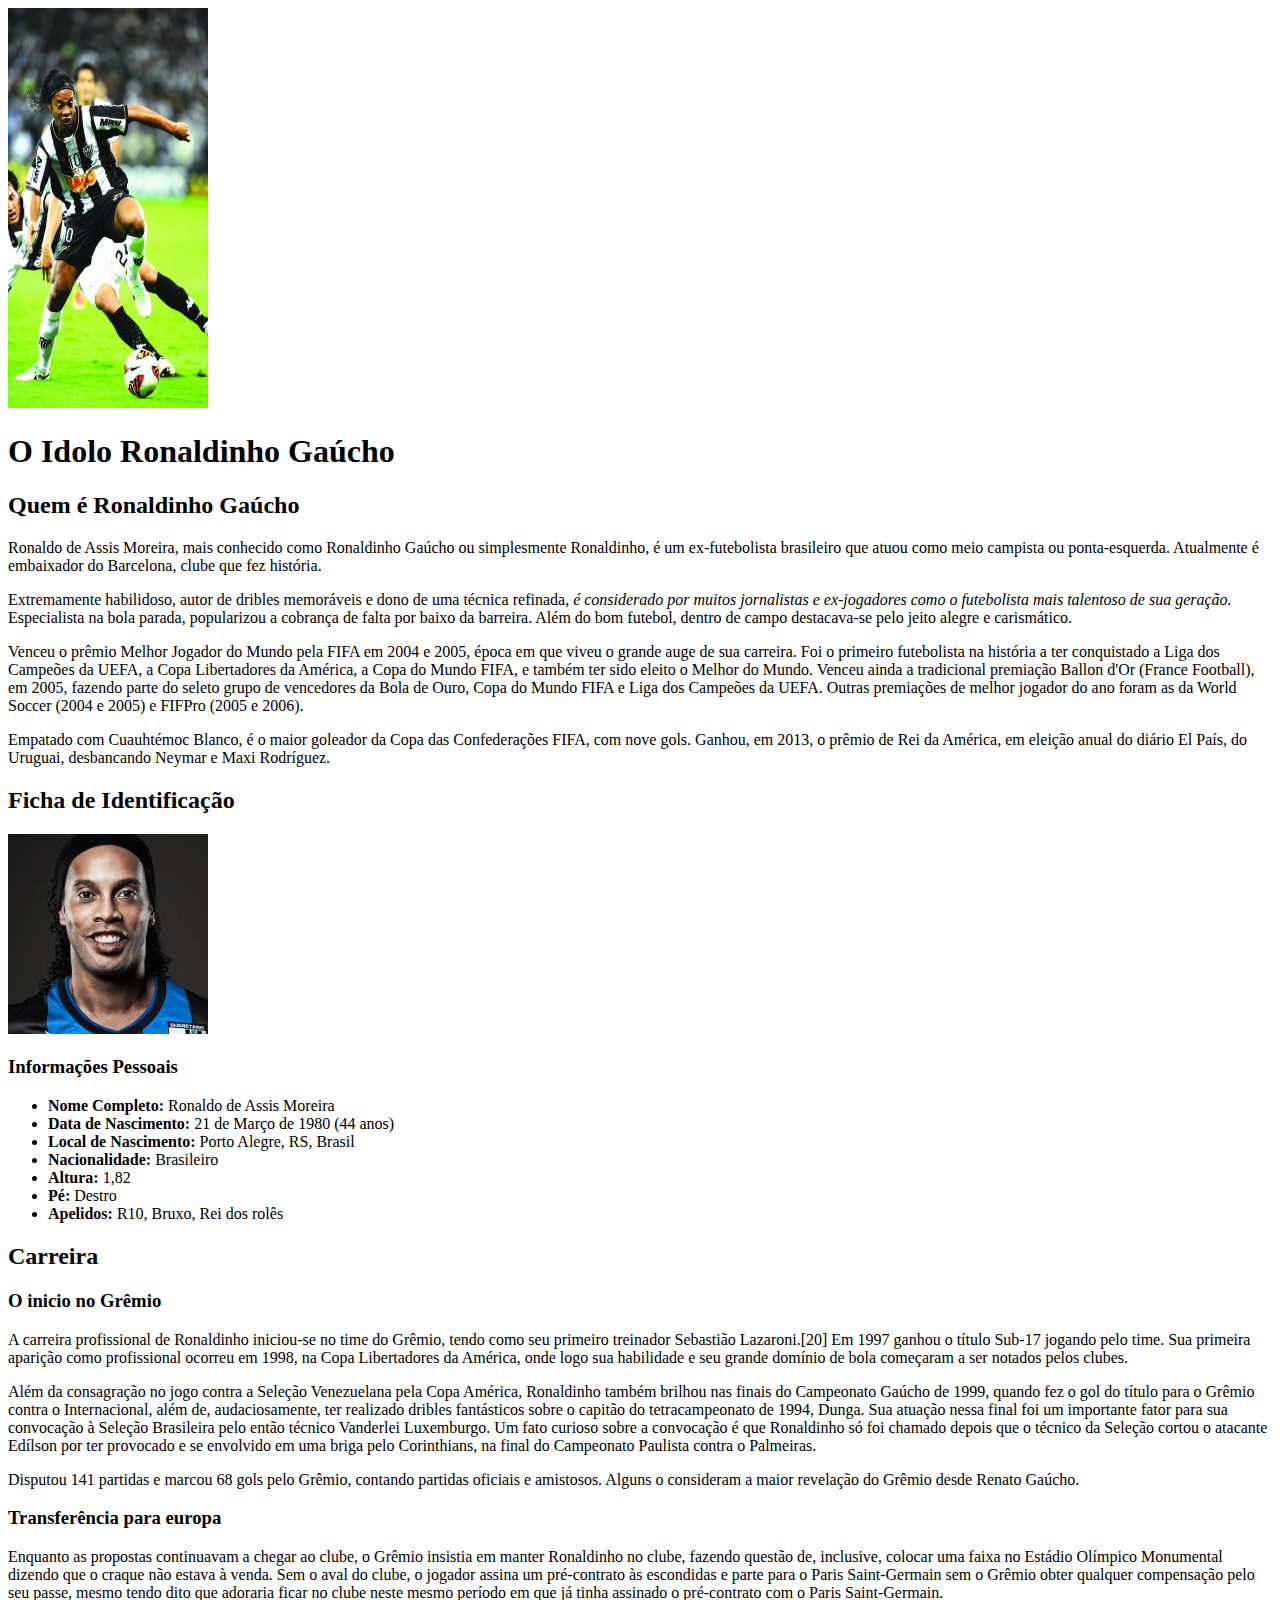
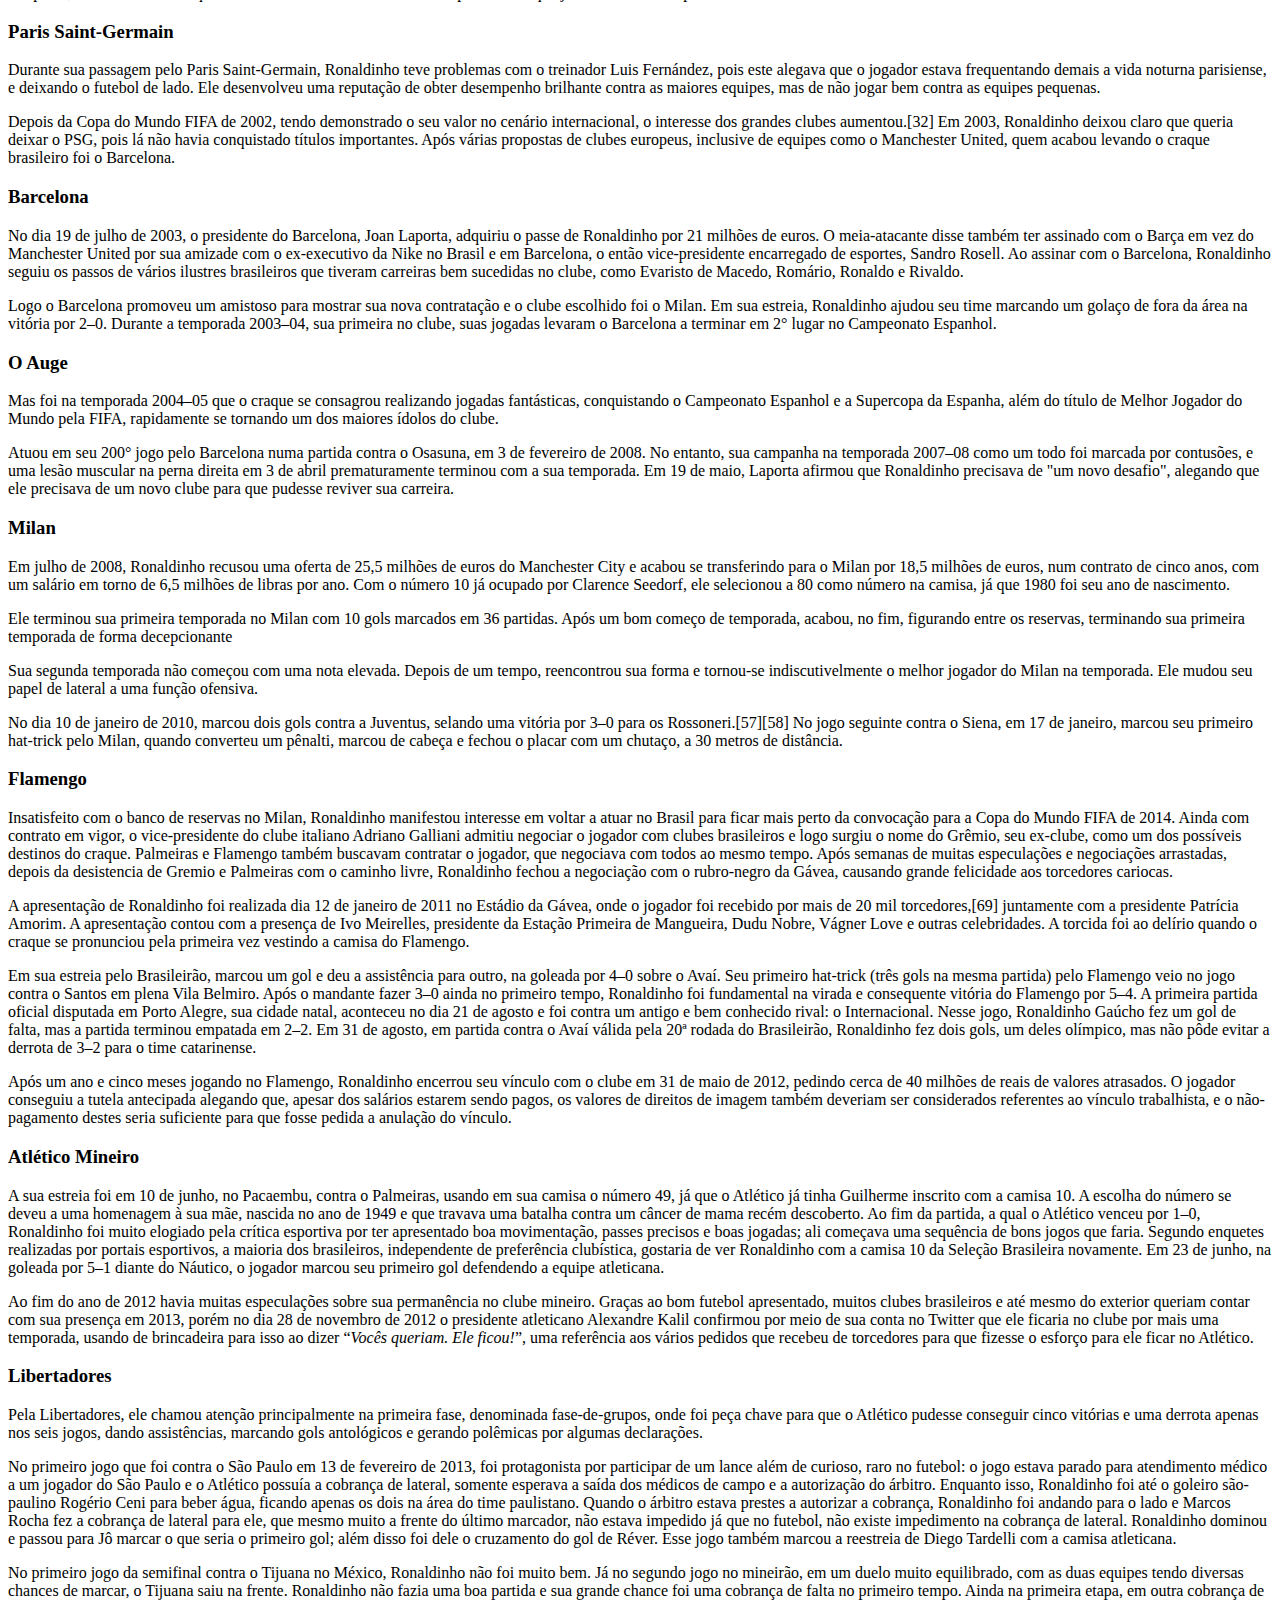
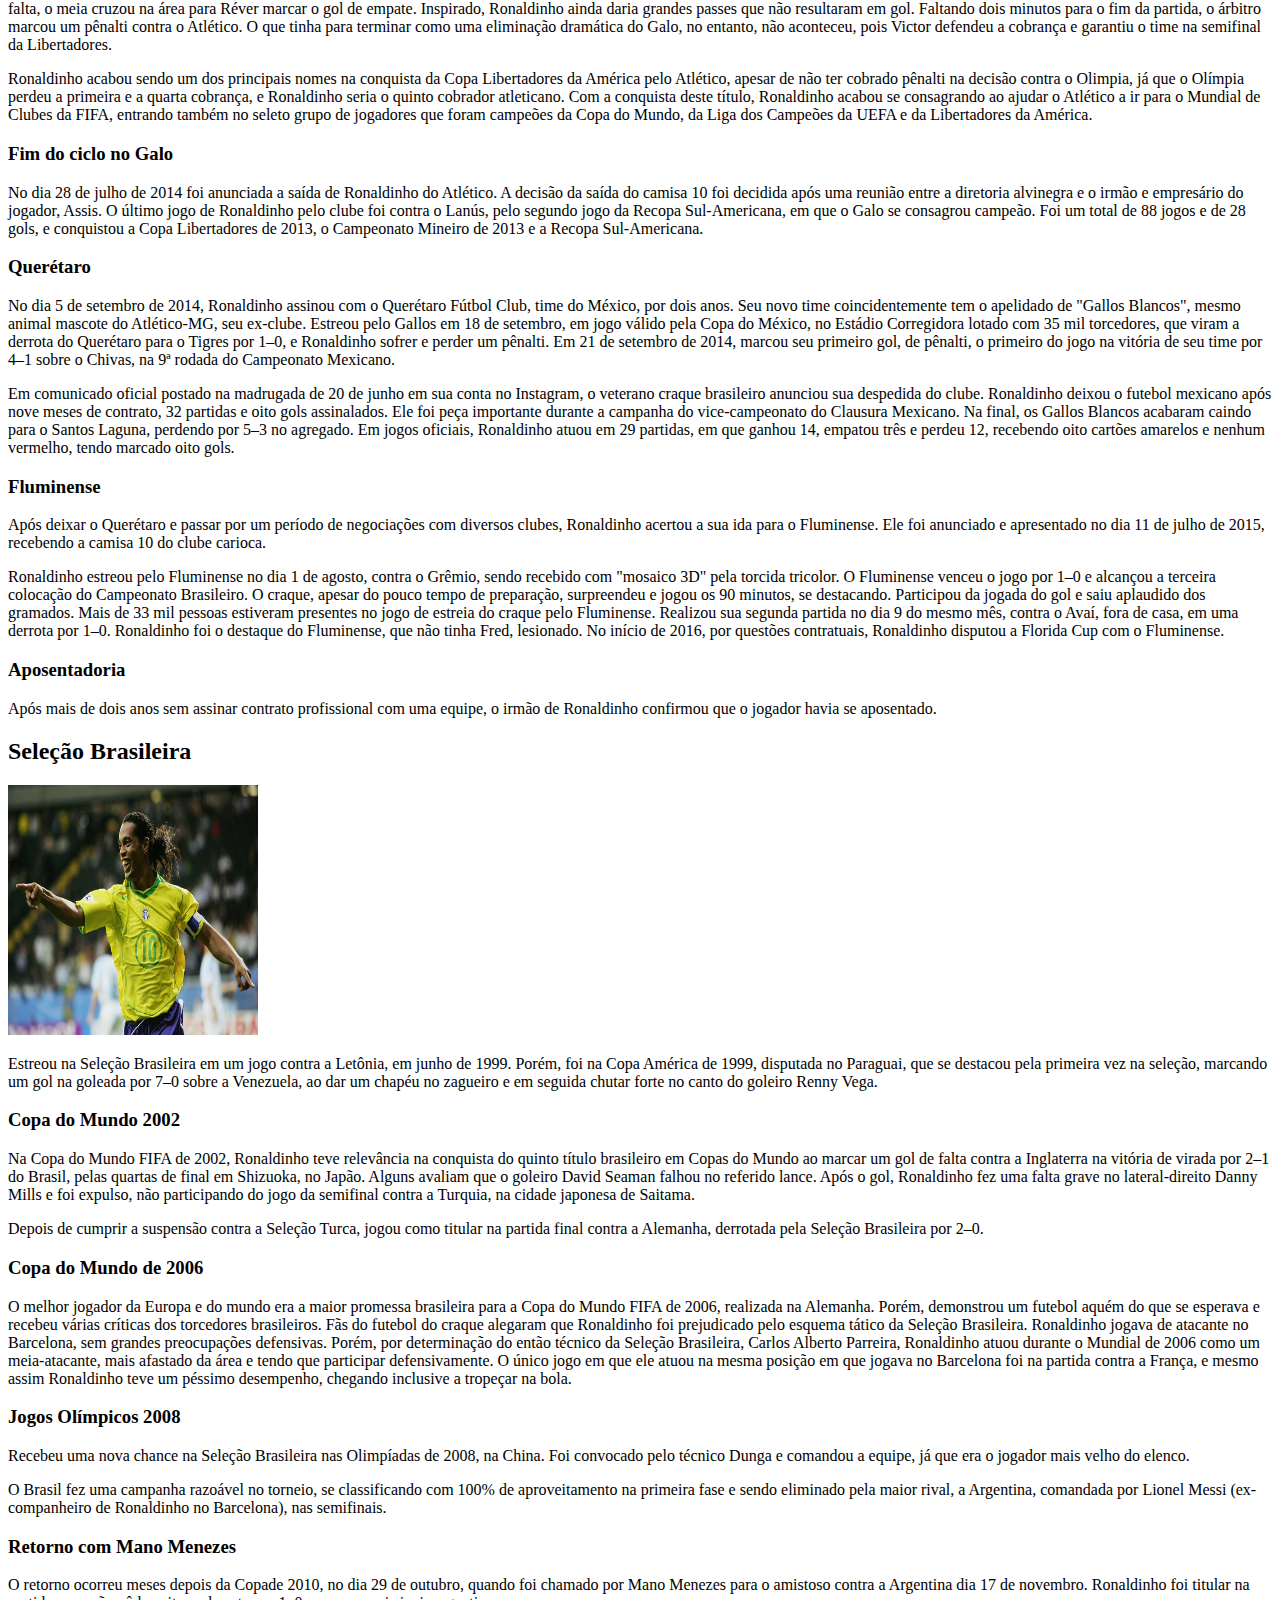
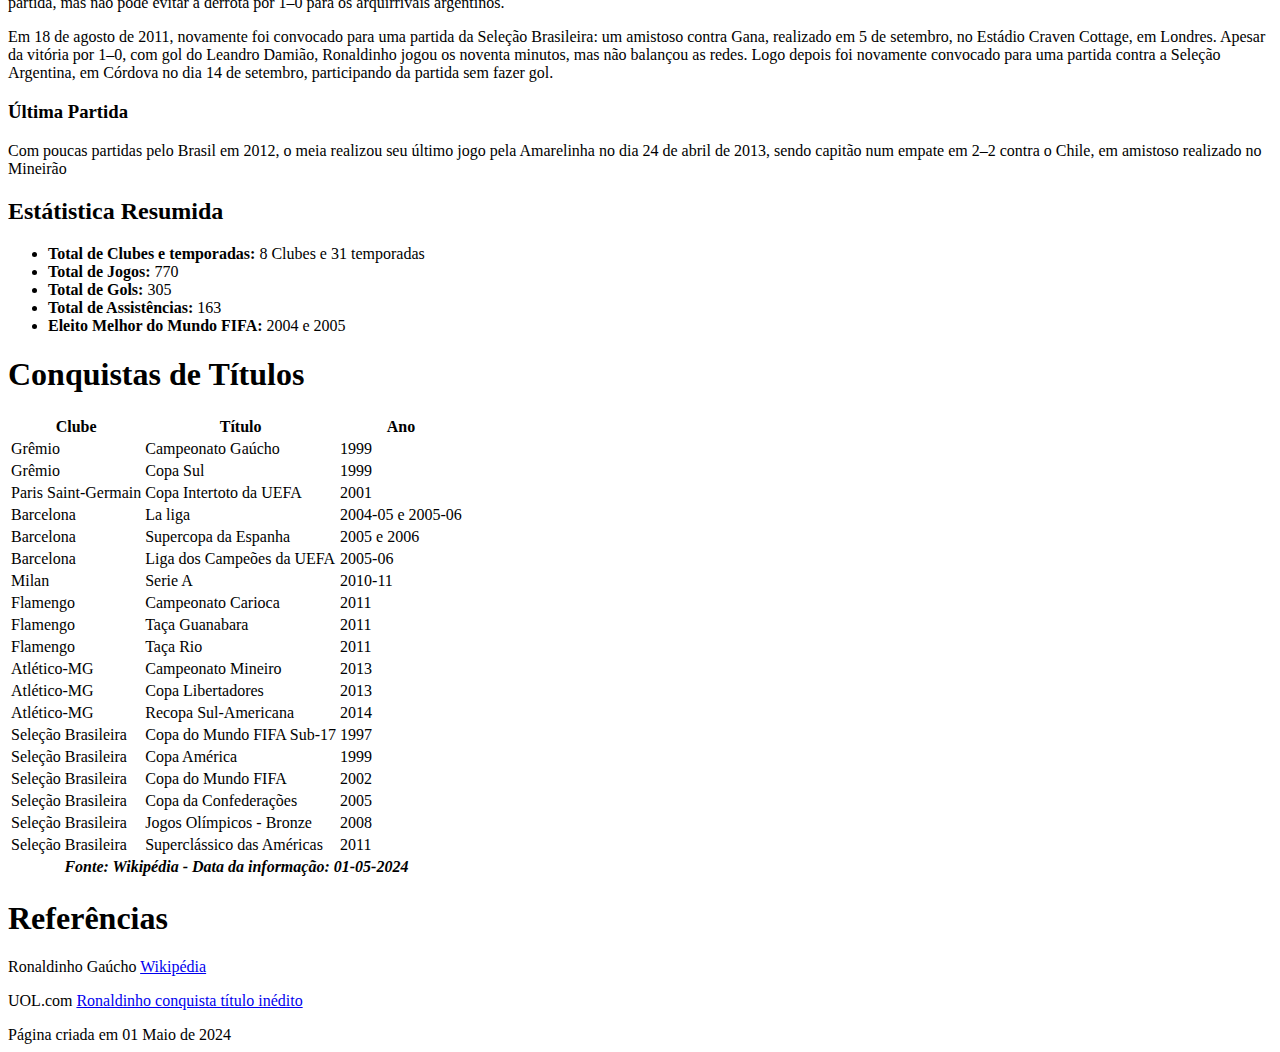
<file: Trabalho-tributo-idolo/Tributo.html>
<!DOCTYPE html>
<html lang="pt-br">
<head>
    <meta charset="UTF-8">
    <meta name="viewport" content="width=device-width, initial-scale=1.0">
    <title>Tributo ao Idolo</title>
</head>
<body>
    <header>
        <img src="./Imgs/Ronaldinho.jpg" alt="Ronaldinho dominando bola" width="200"height="400"/>
        <h1>O Idolo Ronaldinho Gaúcho</h1>

    </header>
    <main>
        <section>
            <h2 tabindex="0">Quem é Ronaldinho Gaúcho</h2>
            <p>Ronaldo de Assis Moreira, mais conhecido como Ronaldinho Gaúcho ou simplesmente Ronaldinho, é um ex-futebolista brasileiro que atuou como meio campista
            ou ponta-esquerda. Atualmente é embaixador do Barcelona, clube que fez história.</p>
            <p>Extremamente habilidoso, autor de dribles memoráveis e dono de uma técnica refinada, <em>é considerado por muitos jornalistas e ex-jogadores como o futebolista
            mais talentoso de sua geração.</em> Especialista na bola parada, popularizou a cobrança de falta por baixo da barreira. Além do bom futebol, dentro de campo destacava-se
            pelo jeito alegre e carismático.</p>
            <p>Venceu o prêmio Melhor Jogador do Mundo pela FIFA em 2004 e 2005, época em que viveu o grande auge de sua carreira. Foi o primeiro futebolista na história a
            ter conquistado a Liga dos Campeões da UEFA, a Copa Libertadores da América, a Copa do Mundo FIFA, e também ter sido eleito o Melhor do Mundo. Venceu ainda a
            tradicional premiação Ballon d'Or (France Football), em 2005, fazendo parte do seleto grupo de vencedores da Bola de Ouro, Copa do Mundo FIFA e Liga dos Campeões da UEFA.
            Outras premiações de melhor jogador do ano foram as da World Soccer (2004 e 2005) e FIFPro (2005 e 2006).
            </p>
            <p>Empatado com Cuauhtémoc Blanco, é o maior goleador da Copa das Confederações FIFA, com nove gols. Ganhou, em 2013, o prêmio de Rei da América, em eleição anual do diário
             El País, do Uruguai, desbancando Neymar e Maxi Rodríguez.
            </p>
        </section>
        <aside>
            <h2 tabindex="1">Ficha de Identificação</h2>
            <img src="./Imgs/Ronaldinho perfil.jpg" alt="Ronaldinhonoqueretaro" width="200" height="200"/>
            <div>
                <h3>Informações Pessoais</h3>
            <ul> 
                <li><strong>Nome Completo: </strong> Ronaldo de Assis Moreira</li>
                <li><strong>Data de Nascimento: </strong> 21 de Março de 1980 (44 anos)</li>
                <li><strong>Local de Nascimento: </strong> Porto Alegre, RS, Brasil</li>
                <li><strong>Nacionalidade: </strong> Brasileiro</li>
                <li><strong>Altura: </strong>1,82</li>
                <li><strong>Pé: </strong>Destro</li>
                <li><strong>Apelidos: </strong> R10, Bruxo, Rei dos rolês</li>
            </ul>
            </div>

        </aside>
        <section>
            <h2 tabindex="3">Carreira</h2>
            <h3>O inicio no Grêmio</h3>

            <p>A carreira profissional de Ronaldinho iniciou-se no time do Grêmio, tendo como seu primeiro treinador Sebastião Lazaroni.[20] Em 1997 ganhou o título Sub-17 jogando pelo time.
            Sua primeira aparição como profissional ocorreu em 1998, na Copa Libertadores da América, onde logo sua habilidade e seu grande domínio de bola começaram a ser notados pelos clubes.
            </p>

            <p>Além da consagração no jogo contra a Seleção Venezuelana pela Copa América, Ronaldinho também brilhou nas finais do Campeonato Gaúcho de 1999, quando fez o gol do título para o 
            Grêmio contra o Internacional, além de, audaciosamente, ter realizado dribles fantásticos sobre o capitão do tetracampeonato de 1994, Dunga. Sua atuação nessa final foi um importante
            fator para sua convocação à Seleção Brasileira pelo então técnico Vanderlei Luxemburgo. Um fato curioso sobre a convocação é que Ronaldinho só foi chamado depois que o técnico da 
            Seleção cortou o atacante Edílson por ter provocado e se envolvido em uma briga pelo Corinthians, na final do Campeonato Paulista contra o Palmeiras.
            </p>

            <p>
                Disputou 141 partidas e marcou 68 gols pelo Grêmio, contando partidas oficiais e amistosos. Alguns o consideram a maior revelação do Grêmio desde Renato Gaúcho.
            </p>
            <h3>Transferência para europa</h3>

            <P>
                Enquanto as propostas continuavam a chegar ao clube, o Grêmio insistia em manter Ronaldinho no clube, fazendo questão de, inclusive, colocar uma faixa no Estádio Olímpico Monumental dizendo que
                o craque não estava à venda. Sem o aval do clube, o jogador assina um pré-contrato às escondidas e parte para o Paris Saint-Germain sem o Grêmio obter qualquer compensação pelo seu passe, mesmo 
                tendo dito que adoraria ficar no clube neste mesmo período em que já tinha assinado o pré-contrato com o Paris Saint-Germain. 
            </P>

            <h3>Paris Saint-Germain</h3>
            <p>Durante sua passagem pelo Paris Saint-Germain, Ronaldinho teve problemas com o treinador Luis Fernández, pois este alegava que o jogador estava frequentando demais a vida noturna parisiense,
             e deixando o futebol de lado. Ele desenvolveu uma reputação de obter desempenho brilhante contra as maiores equipes, mas de não jogar bem contra as equipes pequenas.
            </p>
            <p>
                Depois da Copa do Mundo FIFA de 2002, tendo demonstrado o seu valor no cenário internacional, o interesse dos grandes clubes aumentou.[32] Em 2003, Ronaldinho deixou claro que queria deixar
                 o PSG, pois lá não havia conquistado títulos importantes. Após várias propostas de clubes europeus, inclusive de equipes como o Manchester United, quem acabou levando o craque brasileiro foi o Barcelona.
            </p>

            <h3>Barcelona</h3>
            <p>No dia 19 de julho de 2003, o presidente do Barcelona, Joan Laporta, adquiriu o passe de Ronaldinho por 21 milhões de euros. O meia-atacante disse também ter assinado com o Barça em vez do Manchester United
             por sua amizade com o ex-executivo da Nike no Brasil e em Barcelona, o então vice-presidente encarregado de esportes, Sandro Rosell. Ao assinar com o Barcelona, Ronaldinho seguiu os passos de vários ilustres 
             brasileiros que tiveram carreiras bem sucedidas no clube, como Evaristo de Macedo, Romário, Ronaldo e Rivaldo.
            </p>
            <p>
                Logo o Barcelona promoveu um amistoso para mostrar sua nova contratação e o clube escolhido foi o Milan. Em sua estreia, Ronaldinho ajudou seu time marcando um golaço de fora da área na vitória por 2–0.
                Durante a temporada 2003–04, sua primeira no clube, suas jogadas levaram o Barcelona a terminar em 2° lugar no Campeonato Espanhol.
            </p>

            <h3>O Auge</h3>

            <p>Mas foi na temporada 2004–05 que o craque se consagrou realizando jogadas fantásticas, conquistando o Campeonato Espanhol e a Supercopa da Espanha, além do título de Melhor Jogador do Mundo pela FIFA, 
                rapidamente se tornando um dos maiores ídolos do clube.
            </p>

            <P>Atuou em seu 200° jogo pelo Barcelona numa partida contra o Osasuna, em 3 de fevereiro de 2008. No entanto, sua campanha na temporada 2007–08 como um todo foi marcada por contusões, e uma lesão 
             muscular na perna direita em 3 de abril prematuramente terminou com a sua temporada. Em 19 de maio, Laporta afirmou que Ronaldinho precisava de "um novo desafio", alegando que ele precisava de
             um novo clube para que pudesse reviver sua carreira.</P>

             <h3>Milan</h3>

             <P>Em julho de 2008, Ronaldinho recusou uma oferta de 25,5 milhões de euros do Manchester City e acabou se transferindo para o Milan por 18,5 milhões de euros, num contrato de cinco anos, com um 
             salário em torno de 6,5 milhões de libras por ano. Com o número 10 já ocupado por Clarence Seedorf, ele selecionou a 80 como número na camisa, já que 1980 foi seu ano de nascimento.
            </P>

            <P>Ele terminou sua primeira temporada no Milan com 10 gols marcados em 36 partidas. Após um bom começo de temporada, acabou, no fim, figurando entre os reservas, terminando sua primeira temporada de forma decepcionante
            </P>

            <P>Sua segunda temporada não começou com uma nota elevada. Depois de um tempo, reencontrou sua forma e tornou-se indiscutivelmente o melhor jogador do Milan na temporada. Ele mudou seu papel de lateral a uma função ofensiva.
            </P>

            <P>No dia 10 de janeiro de 2010, marcou dois gols contra a Juventus, selando uma vitória por 3–0 para os Rossoneri.[57][58] No jogo seguinte contra o Siena, em 17 de janeiro, marcou seu primeiro hat-trick pelo Milan, 
            quando converteu um pênalti, marcou de cabeça e fechou o placar com um chutaço, a 30 metros de distância.
            </P>

            <h3>Flamengo</h3>

            <P>Insatisfeito com o banco de reservas no Milan, Ronaldinho manifestou interesse em voltar a atuar no Brasil para ficar mais perto da convocação para a Copa do Mundo FIFA de 2014. Ainda com contrato em vigor,
            o vice-presidente do clube italiano Adriano Galliani admitiu negociar o jogador com clubes brasileiros e logo surgiu o nome do Grêmio, seu ex-clube, como um dos possíveis destinos do craque. Palmeiras e Flamengo
            também buscavam contratar o jogador, que negociava com todos ao mesmo tempo. Após semanas de muitas especulações e negociações arrastadas, depois da desistencia de Gremio e Palmeiras com o caminho livre, 
            Ronaldinho fechou a negociação com o rubro-negro da Gávea, causando grande felicidade aos torcedores cariocas.
            </P>

            <P>A apresentação de Ronaldinho foi realizada dia 12 de janeiro de 2011 no Estádio da Gávea, onde o jogador foi recebido por mais de 20 mil torcedores,[69] juntamente com a presidente Patrícia Amorim. 
            A apresentação contou com a presença de Ivo Meirelles, presidente da Estação Primeira de Mangueira, Dudu Nobre, Vágner Love e outras celebridades. A torcida foi ao delírio quando o craque se pronunciou
             pela primeira vez vestindo a camisa do Flamengo. 
            </P>

            <P>Em sua estreia pelo Brasileirão, marcou um gol e deu a assistência para outro, na goleada por 4–0 sobre o Avaí. Seu primeiro hat-trick (três gols na mesma partida) pelo Flamengo veio no jogo contra
             o Santos em plena Vila Belmiro. Após o mandante fazer 3–0 ainda no primeiro tempo, Ronaldinho foi fundamental na virada e consequente vitória do Flamengo por 5–4. A primeira partida oficial disputada
            em Porto Alegre, sua cidade natal, aconteceu no dia 21 de agosto e foi contra um antigo e bem conhecido rival: o Internacional. Nesse jogo, Ronaldinho Gaúcho fez um gol de falta, mas a partida terminou 
            empatada em 2–2. Em 31 de agosto, em partida contra o Avaí válida pela 20ª rodada do Brasileirão, Ronaldinho fez dois gols, um deles olímpico, mas não pôde evitar a derrota de 3–2 para o time catarinense.
            </P>

            <P>Após um ano e cinco meses jogando no Flamengo, Ronaldinho encerrou seu vínculo com o clube em 31 de maio de 2012, pedindo cerca de 40 milhões de reais de valores atrasados. O jogador conseguiu a tutela
             antecipada alegando que, apesar dos salários estarem sendo pagos, os valores de direitos de imagem também deveriam ser considerados referentes ao vínculo trabalhista, e o não-pagamento destes seria 
             suficiente para que fosse pedida a anulação do vínculo.</P>

             <h3>Atlético Mineiro</h3>

             <P>A sua estreia foi em 10 de junho, no Pacaembu, contra o Palmeiras, usando em sua camisa o número 49, já que o Atlético já tinha Guilherme inscrito com a camisa 10. A escolha do número se deveu a uma 
                homenagem à sua mãe, nascida no ano de 1949 e que travava uma batalha contra um câncer de mama recém descoberto. Ao fim da partida, a qual o Atlético venceu por 1–0, Ronaldinho foi muito elogiado pela 
                crítica esportiva por ter apresentado boa movimentação, passes precisos e boas jogadas; ali começava uma sequência de bons jogos que faria. Segundo enquetes realizadas por portais esportivos, a maioria
                dos brasileiros, independente de preferência clubística, gostaria de ver Ronaldinho com a camisa 10 da Seleção Brasileira novamente. Em 23 de junho, na goleada por 5–1 diante do Náutico, o jogador
                marcou seu primeiro gol defendendo a equipe atleticana.</P>
            <P>
              Ao fim do ano de 2012 havia muitas especulações sobre sua permanência no clube mineiro. Graças ao bom futebol apresentado, muitos clubes brasileiros e até mesmo do exterior queriam contar com 
            sua presença em 2013, porém no dia 28 de novembro de 2012 o presidente atleticano Alexandre Kalil confirmou por meio de sua conta no Twitter que ele ficaria no clube por mais uma temporada, 
            usando de brincadeira para isso ao dizer <q><em>Vocês queriam. Ele ficou!</em></q>, uma referência aos vários pedidos que recebeu de torcedores para que fizesse o esforço para ele ficar no Atlético.
            </P>
            <h3>Libertadores</h3>
             <p>Pela Libertadores, ele chamou atenção principalmente na primeira fase, denominada fase-de-grupos, onde foi peça chave para que o Atlético pudesse conseguir cinco vitórias e uma derrota apenas
               nos seis jogos, dando assistências, marcando gols antológicos e gerando polêmicas por algumas declarações.
            </p>

              <p> No primeiro jogo que foi contra o São Paulo em 13 de fevereiro de 2013, foi protagonista por participar de um lance além de curioso, raro no futebol: o jogo estava parado para atendimento
               médico a um jogador do São Paulo e o Atlético possuía a cobrança de lateral, somente esperava a saída dos médicos de campo e a autorização do árbitro. Enquanto isso, Ronaldinho foi até o 
               goleiro são-paulino Rogério Ceni para beber água, ficando apenas os dois na área do time paulistano. Quando o árbitro estava prestes a autorizar a cobrança, Ronaldinho foi andando para
               o lado e Marcos Rocha fez a cobrança de lateral para ele, que mesmo muito a frente do último marcador, não estava impedido já que no futebol, não existe impedimento na cobrança de lateral.
               Ronaldinho dominou e passou para Jô marcar o que seria o primeiro gol; além disso foi dele o cruzamento do gol de Réver. Esse jogo também marcou a reestreia de Diego Tardelli com a camisa atleticana.
                </p>

                <p>
                No primeiro jogo da semifinal contra o Tijuana no México, Ronaldinho não foi muito bem. Já no segundo jogo no mineirão, em um duelo muito equilibrado, com as duas equipes tendo diversas chances de marcar,
                o Tijuana saiu na frente. Ronaldinho não fazia uma boa partida e sua grande chance foi uma cobrança de falta
                no primeiro tempo. Ainda na primeira etapa, em outra cobrança de falta, o meia cruzou na área para Réver marcar o gol de empate. Inspirado, Ronaldinho ainda daria grandes passes que não resultaram
                em gol. Faltando dois minutos para o fim da partida, o árbitro marcou um pênalti contra o Atlético. O que tinha para terminar como uma eliminação dramática do Galo, no entanto, não aconteceu, pois
                Victor defendeu a cobrança e garantiu o time na semifinal da Libertadores.
                </p>

                <P>
                Ronaldinho acabou sendo um dos principais nomes na conquista da Copa Libertadores da América pelo Atlético, apesar de não ter cobrado pênalti na decisão contra o Olimpia, já que o Olímpia perdeu
                a primeira e a quarta cobrança, e Ronaldinho seria o quinto cobrador atleticano. Com a conquista deste título, Ronaldinho acabou se consagrando ao ajudar o Atlético a ir para o Mundial de Clubes
                da FIFA, entrando também no seleto grupo de jogadores que foram campeões da Copa do Mundo, da Liga dos Campeões da UEFA e da Libertadores da América.
                </P>
                <h3>Fim do ciclo no Galo</h3>
                <p>No dia 28 de julho de 2014 foi anunciada a saída de Ronaldinho do Atlético. A decisão da saída do camisa 10 foi decidida após uma reunião entre a diretoria alvinegra e o irmão e empresário
                   do jogador, Assis. O último jogo de Ronaldinho pelo clube foi contra o Lanús, pelo segundo jogo da Recopa Sul-Americana, em que o Galo se consagrou campeão. Foi um total de 88 jogos e de 
                   28 gols, e conquistou a Copa Libertadores de 2013, o Campeonato Mineiro de 2013 e a Recopa Sul-Americana.
                </P>

                <h3>Querétaro</h3>
                <P>
                No dia 5 de setembro de 2014, Ronaldinho assinou com o Querétaro Fútbol Club, time do México, por dois anos. Seu novo time coincidentemente tem o apelidado de "Gallos Blancos", mesmo animal 
                mascote do Atlético-MG, seu ex-clube.
                Estreou pelo Gallos em 18 de setembro, em jogo válido pela Copa do México, no Estádio Corregidora lotado com 35 mil torcedores, que viram a derrota do Querétaro para o Tigres por 1–0, 
                e Ronaldinho sofrer e perder um pênalti. Em 21 de setembro de 2014, marcou seu primeiro gol, de pênalti, o primeiro do jogo na vitória de seu time por 4–1 sobre o Chivas, na 9ª rodada do Campeonato Mexicano.
                </P>
               <P>Em comunicado oficial postado na madrugada de 20 de junho em sua conta no Instagram, o veterano craque brasileiro anunciou sua despedida do clube. Ronaldinho deixou o futebol mexicano após nove meses de 
                contrato, 32 partidas e oito gols assinalados. Ele foi peça importante durante a campanha do vice-campeonato do Clausura Mexicano. Na final, os Gallos Blancos acabaram caindo para o Santos Laguna, 
                perdendo por 5–3 no agregado. Em jogos oficiais, Ronaldinho atuou em 29 partidas, em que ganhou 14, empatou três e perdeu 12, recebendo oito cartões amarelos e nenhum vermelho, tendo marcado oito gols.
                </P>
                <h3> Fluminense</h3>
                <P>
                Após deixar o Querétaro e passar por um período de negociações com diversos clubes, Ronaldinho acertou a sua ida para o Fluminense. Ele foi anunciado e apresentado no dia 11 de julho de 2015, 
                recebendo a camisa 10 do clube carioca.
                </P>

                <P>Ronaldinho estreou pelo Fluminense no dia 1 de agosto, contra o Grêmio, sendo recebido com "mosaico 3D" pela torcida tricolor. O Fluminense venceu o jogo por 1–0 e alcançou a terceira 
               colocação do Campeonato Brasileiro. O craque, apesar do pouco tempo de preparação, surpreendeu e jogou os 90 minutos, se destacando. Participou da jogada do gol e saiu aplaudido dos gramados.
               Mais de 33 mil pessoas estiveram presentes no jogo de estreia do craque pelo Fluminense.
               Realizou sua segunda partida no dia 9 do mesmo mês, contra o Avaí, fora de casa, em uma derrota por 1–0. Ronaldinho foi o destaque do Fluminense, que não tinha Fred, lesionado.
               No início de 2016, por questões contratuais, Ronaldinho disputou a Florida Cup com o Fluminense.
               </P>
               <h3>Aposentadoria</h3>
               <P>Após mais de dois anos sem assinar contrato profissional com uma equipe, o irmão de Ronaldinho confirmou que o jogador havia se aposentado.

               </P>

               <H2 tabindex="4">Seleção Brasileira</H2>
               <img src="./Imgs/Ronaldinho Seleção.jpg" alt="Ronaldinho na seleção" width="250"height="250"/>

               <P>
                Estreou na Seleção Brasileira em um jogo contra a Letônia, em junho de 1999. Porém, foi na Copa América de 1999, disputada no Paraguai,
                que se destacou pela primeira vez na seleção, marcando um gol na goleada por 7–0 sobre a Venezuela, ao dar um chapéu no zagueiro e 
                em seguida chutar forte no canto do goleiro Renny Vega.
               </P>

               <H3>Copa do Mundo 2002</H3>
               <P>Na Copa do Mundo FIFA de 2002, Ronaldinho teve relevância na conquista do quinto título brasileiro em Copas do Mundo ao marcar
               um gol de falta contra a Inglaterra na vitória de virada por 2–1 do Brasil, pelas quartas de final em Shizuoka, no Japão.
               Alguns avaliam que o goleiro David Seaman falhou no referido lance. Após o gol, Ronaldinho fez uma falta grave no 
               lateral-direito Danny Mills e foi expulso, não participando do jogo da semifinal contra a Turquia, na cidade japonesa de Saitama.
               </P>
               <P>Depois de cumprir a suspensão contra a Seleção Turca, jogou como titular na partida final contra a Alemanha, derrotada 
                pela Seleção Brasileira por 2–0.</P>
            
                <h3>Copa do Mundo de 2006</h3>

                <p>O melhor jogador da Europa e do mundo era a maior promessa brasileira para a Copa do Mundo FIFA de 2006, realizada na Alemanha.
               Porém, demonstrou um futebol aquém do que se esperava e recebeu várias críticas dos torcedores brasileiros. Fãs do futebol do 
                 craque alegaram que Ronaldinho foi prejudicado pelo esquema tático da Seleção Brasileira. Ronaldinho jogava de atacante no 
                 Barcelona, sem grandes preocupações defensivas. Porém, por determinação do então técnico da Seleção Brasileira, 
                 Carlos Alberto Parreira, Ronaldinho atuou durante o Mundial de 2006 como um meia-atacante, mais afastado da área e tendo que
                 participar defensivamente. O único jogo em que ele atuou na mesma posição em que jogava no Barcelona foi na partida contra a França,
                 e mesmo assim Ronaldinho teve um péssimo desempenho, chegando inclusive a tropeçar na bola.</P>

                 <h3>Jogos Olímpicos 2008</h3>

                 <P>Recebeu uma nova chance na Seleção Brasileira nas Olimpíadas de 2008, na China. Foi convocado pelo técnico Dunga e comandou a equipe,
                    já que era o jogador mais velho do elenco.
                </P>
                <P>O Brasil fez uma campanha razoável no torneio, se classificando com 100% de aproveitamento na primeira fase e sendo eliminado pela maior rival,
                   a Argentina, comandada por Lionel Messi (ex-companheiro de Ronaldinho no Barcelona), nas semifinais.
                </P>
                <h3>Retorno com Mano Menezes</h3>
                <p>O retorno ocorreu meses depois da Copade 2010, no dia 29 de outubro, quando foi chamado por Mano Menezes para o amistoso contra a Argentina dia 17 de novembro.
                 Ronaldinho foi titular na partida, mas não pôde evitar a derrota por 1–0 para os arquirrivais argentinos.             
                </p>
                <P>
                    Em 18 de agosto de 2011, novamente foi convocado para uma partida da Seleção Brasileira: um amistoso contra Gana, realizado em 5 de setembro,
                    no Estádio Craven Cottage, em Londres. Apesar da vitória por 1–0, com gol do Leandro Damião, Ronaldinho jogou os noventa minutos, mas não balançou as redes. Logo depois
                     foi novamente convocado para uma partida contra a Seleção Argentina, em Córdova no dia 14 de setembro, participando da partida sem fazer gol.
                </P>
                <h3>Última Partida </h3>
                <P>Com poucas partidas pelo Brasil em 2012, o meia realizou seu último jogo pela Amarelinha no dia 24 de abril de 2013, sendo capitão num empate
                 em 2–2 contra o Chile, em amistoso realizado no Mineirão</P>


        </section>
    </main>

    <div>
        <h2> Estátistica Resumida</h2>
        <ul> 
            <li><strong>Total de Clubes e temporadas: </strong>8 Clubes e 31 temporadas</li>
            <li><strong>Total de Jogos: </strong> 770</li>
            <li><strong>Total de Gols: </strong> 305</li>
            <li><strong>Total de Assistências: </strong>163 </li>
            <li><strong>Eleito Melhor do Mundo FIFA: </strong>2004 e 2005</li>
        </ul>

    </div>
    <section>
        <h1 tabindex="5">Conquistas de Títulos</h1>

        <table>
            <thead>
                <tr>
                    <th>Clube</th>
                    <th>Título</th>
                    <th>Ano</th>
                </tr>
            </thead>
            <tbody>
                <tr>
                    <td>Grêmio</td>
                    <td>Campeonato Gaúcho</td>
                    <td>1999</td>
                </tr>
                <tr>
                    <td>Grêmio</td>
                    <td>Copa Sul</td>
                    <td>1999</td>
                </tr>
                <tr>
                    <td>Paris Saint-Germain</td>
                    <td>Copa Intertoto da UEFA</td>
                    <td>2001</td>
                </tr>
                <tr>
                    <td>Barcelona</td>
                    <td>La liga</td>
                    <td>2004-05 e 2005-06</td>
                </tr>
                <tr>
                    <td>Barcelona</td>
                    <td>Supercopa da Espanha</td>
                    <td>2005 e 2006</td>
                </tr>
                <tr>
                    <td>Barcelona</td>
                    <td>Liga dos Campeões da UEFA</td>
                    <td>2005-06</td>
                </tr>

                <tr>
                    <td>Milan</td>
                    <td>Serie A </td>
                    <td>2010-11</td>
                </tr>

                <tr>
                    <td>Flamengo</td>
                    <td>Campeonato Carioca</td>
                    <td>2011</td>
                </tr>
                <tr>
                    <td>Flamengo</td>
                    <td>Taça Guanabara</td>
                    <td>2011</td>
                </tr>
                <tr>
                    <td>Flamengo</td>
                    <td>Taça Rio</td>
                    <td>2011</td>
                </tr>
                <tr>
                    <td>Atlético-MG</td>
                    <td>Campeonato Mineiro</td>
                    <td>2013</td>
                </tr>

                <tr>
                    <td>Atlético-MG</td>
                    <td>Copa Libertadores</td>
                    <td>2013</td>
                </tr>
                <tr>
                    <td>Atlético-MG</td>
                    <td>Recopa Sul-Americana</td>
                    <td>2014</td>
                </tr>
                <tr>
                    <td>Seleção Brasileira</td>
                    <td>Copa do Mundo FIFA Sub-17</td>
                    <td>1997</td>
                </tr>
                <tr>
                    <td>Seleção Brasileira</td>
                    <td>Copa América</td>
                    <td>1999</td>
                </tr>
                <tr>
                    <td>Seleção Brasileira</td>
                    <td>Copa do Mundo FIFA</td>
                    <td>2002</td>
                </tr>
                <tr>
                    <td>Seleção Brasileira</td>
                    <td>Copa da Confederações</td>
                    <td>2005</td>
                </tr>
                <tr>
                    <td>Seleção Brasileira</td>
                    <td>Jogos Olímpicos - Bronze</td>
                    <td>2008</td>
                </tr>
                <tr>
                    <td>Seleção Brasileira</td>
                    <td>Superclássico das Américas</td>
                    <td>2011</td>
                </tr>
                <tfoot>
                    <th colspan="5"><em>Fonte: Wikipédia - Data da informação: 01-05-2024</em></th>
                </tfoot>
            </tbody>
        </table>
    </section>

</body>
<footer>
    <h1>Referências</h1>
        <p>Ronaldinho Gaúcho <a href="https://pt.wikipedia.org/wiki/Ronaldinho_Ga%C3%BAcho" target="_blank">Wikipédia</a></p>
        <P>UOL.com <a href="https://www.uol.com.br/esporte/futebol/campeonatos/libertadores/ultimas-noticias/2013/07/25/ronaldinho-gaucho-comemora-feito-inedito-no-futebol-mundial.htm"
            target="_blank"> Ronaldinho conquista título inédito</a></P>
    Página criada em 01 Maio de 2024
</footer>
</html>
</file>
<file: Aula 11. 2 - CSS Seletores/style.css>
/*
1. Implemente um código CSS para mudar as cores dos links de uma página. 
A cor padrão do link deverá ser vermelha (red) e deverá mudar para limão (lemon) quando sobreposta pelo mouse.
*/
a { 
    color: red;
}

a:hover {
    color: limegreen;
}
/*

2. Implemente um código CSS que irá customizar os parágrafos da seguinte forma: 
Parágrafos em geral terão a fonte Arial.
Parágrafos declarados logo após h1 ficarão em negrito.
*/
p  {
    font-family: 'Arial';
}

h1+p {
    font-weight: bold;
}

/*
3. Implemente um código CSS para estilizar a classe '.destaque' da seguinte forma:
Por padrão, utilizará a fonte Arial.

Se atribuída a um parágrafo, ficará em negrito.

Se atribuída a um <strong> , ficará em vermelho.

Faça commit de seu código css com o nome seletores.css no seu repositório do GitHub.
Envie nessa atividade o link direto para o seu arquivo no GitHub.
*/
.destaque {
    font-family: 'Arial';
}

p.destaque {
    font-weight: bold;
}

strong.destaque {
    color: red;
}
</file>
<file: Trabalho - Curriculo - CSS/style.css>
/* Importação das fontes */
@import url('https://fonts.googleapis.com/css2?family=Open+Sans:wght@400;600&family=Roboto:wght@700&display=swap');

/* Estilização global */
body {
    font-family: 'Open Sans', sans-serif;
    margin: 0;
    padding: 0;
    background-color: #ecf0f1;
}

header, section, footer {
    padding: 20px;
    margin-bottom: 20px;
    background-color: #ffffff;
    border-radius: 8px;
    box-shadow: 0 0 10px rgba(0, 0, 0, 0.1);
}

header h1, section h2, section h3, footer p {
    font-family: 'Roboto', sans-serif;
}

header h1 {
    font-size: 2em;
    color: #2c3e50;
}

nav {
    background-color: #2c3e50;
    width: 100%;
    top: 0;
    left: 0;
    z-index: 1000;
    padding: 10px 0;
}

nav ul {
    list-style-type: none;
    padding: 0;
    margin: 0;
    display: flex;
    justify-content: space-around;
}

nav ul li {
    margin: 0 10px;
}

nav ul li a {
    color: #ecf0f1;
    text-decoration: none;
    font-weight: bold;
}

footer {
    background-color: #2c3e50;
    color: #ecf0f1;
    text-align: center;
}

footer nav ul {
    display: flex;
    justify-content: center;
    padding: 0;
    margin: 0;
}

footer nav ul li {
    margin: 0 10px;
}

footer nav ul li a {
    color: #e74c3c;
    text-decoration: none;
}

footer p {
    margin-top: 10px;
}

header, section, footer {
    padding-top: 70px; /* Espaço para o menu fixo */
}

/* Layout específico para a Apresentação */
header #apresentacao {
    display: flex;
    flex-direction: column;
    align-items: center;
    text-align: center;
}

header #apresentacao img {
    border-radius: 50%;
    width: 150px;
    height: 150px;
    margin: 10px 0;
}

header #apresentacao p {
    margin: 5px 0;
}

header #apresentacao p:last-child {
    margin-top: 15px;
}

/* Layout para seções */
section div {
    margin-bottom: 10px;
}

/* Estilização para mobile */
@media (max-width: 768px) {
    nav ul {
        flex-direction: column;
        align-items: center;
    }

    header #apresentacao {
        padding-top: 90px; /* Ajuste extra para o menu */
    }
}

/* Estilização para desktop */
@media (min-width: 769px) {
    nav ul {
        justify-content: flex-end;
    }

    header, section, footer {
        padding-left: 15%;
        padding-right: 15%;
    }

    header #apresentacao {
        flex-direction: row;
        align-items: flex-start;
        text-align: left;
    }

    header #apresentacao img {
        margin-right: 20px;
    }

    header #apresentacao p:last-child {
        margin-top: 0;
    }
}
</file>
<file: Trabalho CV- NV/styles.css>
/* styles.css */
@import url('https://fonts.googleapis.com/css2?family=Roboto:wght@400;700&family=Lobster&display=swap');

body {
    font-family: 'Roboto', sans-serif;
    margin: 0;
    padding: 0;
    background-color: #f5f5f5;
    color: #333;
}

h1, h2, h3 {
    font-family: 'Lobster', cursive;
    color: #2c3e50;
}

header, section, footer {
    padding: 20px;
    margin: 20px;
    background-color: #fff;
    border-radius: 8px;
    box-shadow: 0 0 10px rgba(0, 0, 0, 0.1);
}

header {
    display: flex;
    flex-direction: column;
    align-items: center;
    text-align: center;
}

header img {
    border-radius: 50%;
    width: 150px;
    height: 150px;
    margin: 10px 0;
}

nav {
    background-color: #2980b9;
    position: fixed;
    width: 100%;
    top: 0;
    z-index: 1000;
}

nav ul {
    list-style-type: none;
    padding: 10px;
    margin: 0;
    display: flex;
    justify-content: space-around;
    flex-wrap: wrap;
}

nav ul li {
    margin: 5px;
}

nav ul li a {
    color: #fff;
    text-decoration: none;
    font-weight: bold;
}

footer {
    background-color: #34495e;
    color: #fff;
    text-align: center;
}

footer ul {
    list-style-type: none;
    padding: 0;
    margin: 10px 0;
    display: flex;
    justify-content: center;
    flex-wrap: wrap;
}

footer ul li {
    margin: 5px;
}

footer ul li a {
    color: #ecf0f1;
    text-decoration: none;
}

@media (max-width: 768px) {
    nav ul {
        flex-direction: column;
    }

    header, section, footer {
        margin: 10px;
        padding: 15px;
    }

    header img {
        width: 100px;
        height: 100px;
    }
}
</file>
